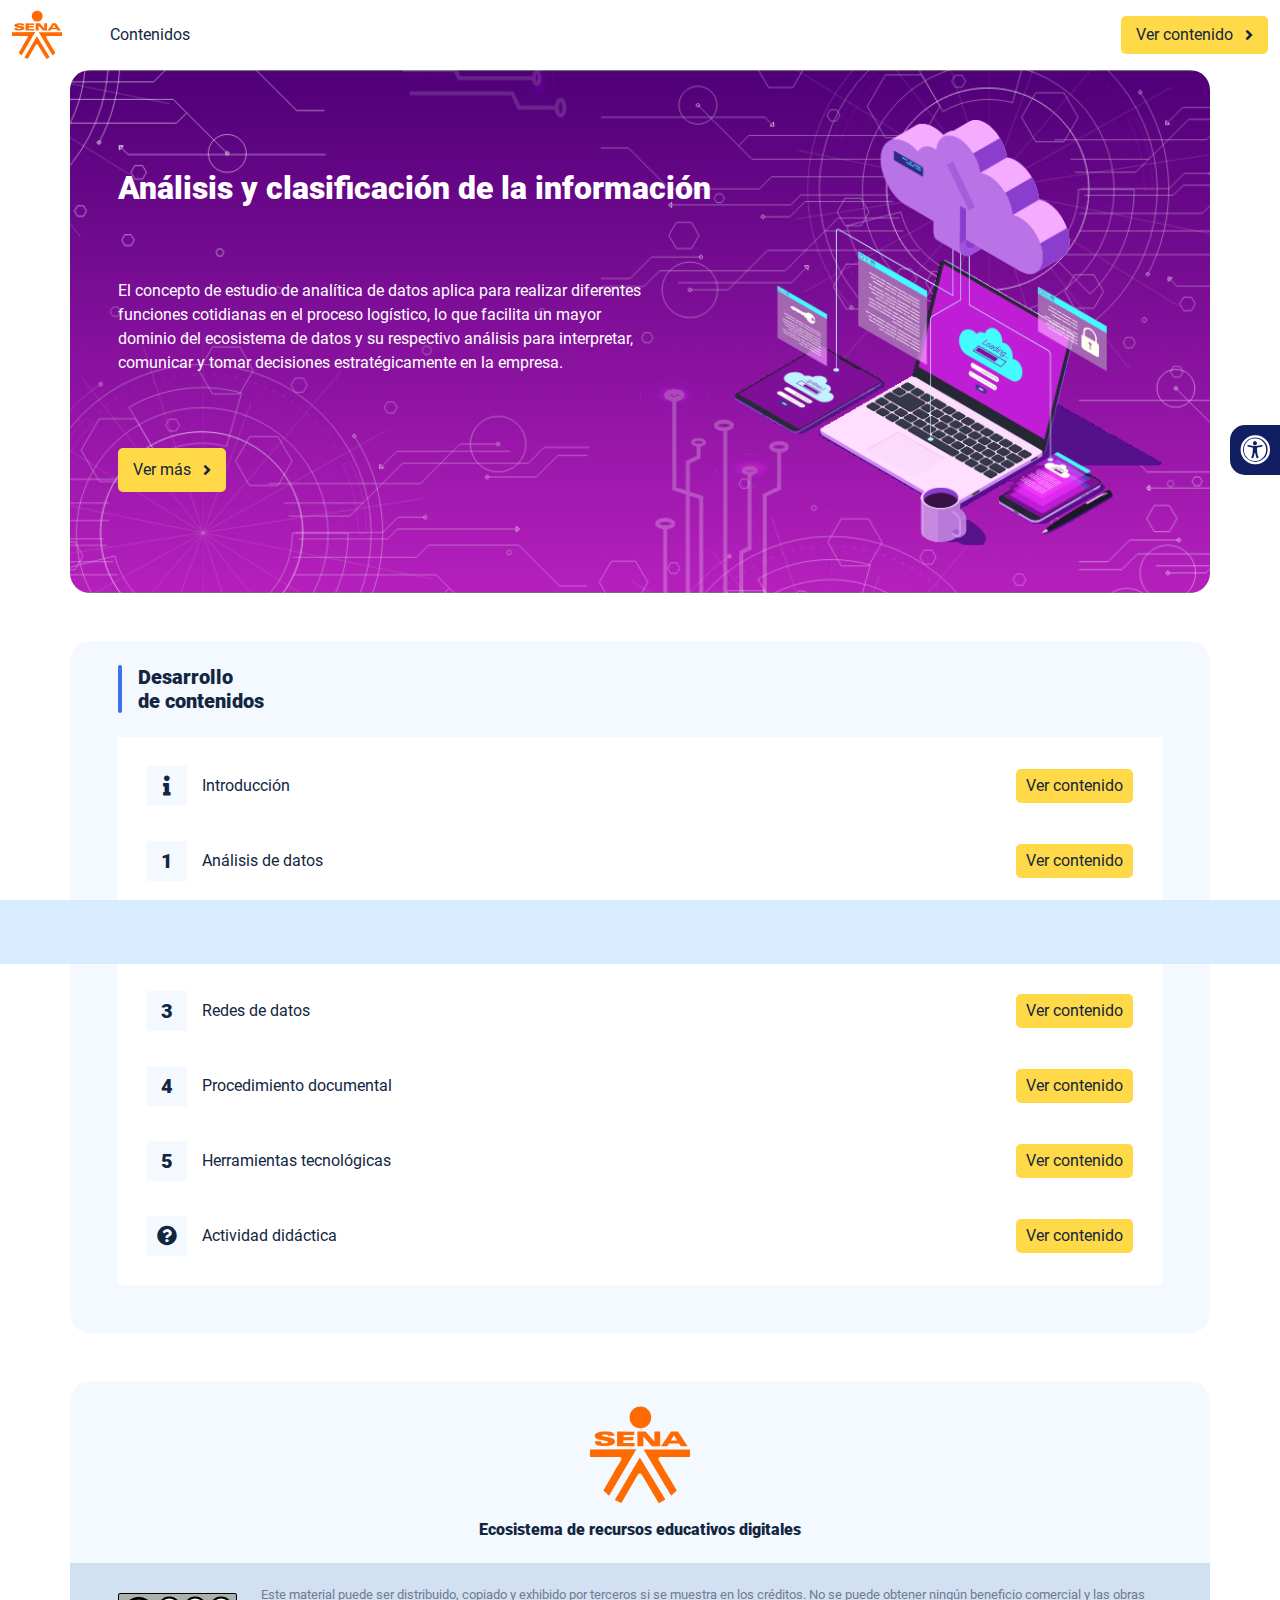
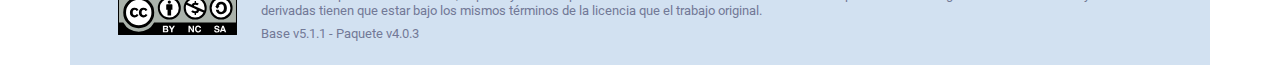
<file: index.html>
<!DOCTYPE html><html lang=""><head><meta charset="utf-8"><meta http-equiv="X-UA-Compatible" content="IE=edge"><meta name="viewport" content="width=device-width,initial-scale=1"><link rel="icon" href="favicon.ico"><title>Análisis y clasificación de la información</title><link href="css/chunk-0c047e41.e71cb334.css" rel="prefetch"><link href="css/chunk-25b302c8.e71cb334.css" rel="prefetch"><link href="css/chunk-26fc7596.e71cb334.css" rel="prefetch"><link href="css/chunk-2d2747e2.e71cb334.css" rel="prefetch"><link href="css/chunk-32334cb6.e71cb334.css" rel="prefetch"><link href="css/chunk-3c57cd7b.e71cb334.css" rel="prefetch"><link href="css/chunk-4f2d402a.e71cb334.css" rel="prefetch"><link href="css/chunk-4fde0a08.5d24a906.css" rel="prefetch"><link href="css/chunk-515a8379.92006033.css" rel="prefetch"><link href="css/chunk-59974754.6a4bc80f.css" rel="prefetch"><link href="css/chunk-6e1e538a.d2f45819.css" rel="prefetch"><link href="css/chunk-766a929b.239be14b.css" rel="prefetch"><link href="css/chunk-f2df7d2c.e71cb334.css" rel="prefetch"><link href="css/comple.7367f036.css" rel="prefetch"><link href="css/creditos.e86a41cc.css" rel="prefetch"><link href="css/glosario.04573c8b.css" rel="prefetch"><link href="css/intro.c70c8e66.css" rel="prefetch"><link href="css/referencias.6f48f659.css" rel="prefetch"><link href="css/tema1.53c959d6.css" rel="prefetch"><link href="css/tema2.8dbda319.css" rel="prefetch"><link href="css/tema3.57e094f9.css" rel="prefetch"><link href="js/actividad.30ad5218.js" rel="prefetch"><link href="js/chunk-0206bfa0.264bc95a.js" rel="prefetch"><link href="js/chunk-0c047e41.6b8fa5a7.js" rel="prefetch"><link href="js/chunk-13a6037e.cc6412e6.js" rel="prefetch"><link href="js/chunk-25b302c8.2c30de8a.js" rel="prefetch"><link href="js/chunk-26fc7596.1a956859.js" rel="prefetch"><link href="js/chunk-2c06842c.e4982829.js" rel="prefetch"><link href="js/chunk-2d0e96ec.a36bed43.js" rel="prefetch"><link href="js/chunk-2d208d90.58b93b7e.js" rel="prefetch"><link href="js/chunk-2d21d0e2.13642e6c.js" rel="prefetch"><link href="js/chunk-2d22c123.18822770.js" rel="prefetch"><link href="js/chunk-2d2747e2.ff0b446e.js" rel="prefetch"><link href="js/chunk-2e80bb9a.c9e48e5d.js" rel="prefetch"><link href="js/chunk-319206de.17766d91.js" rel="prefetch"><link href="js/chunk-32334cb6.1564f2bd.js" rel="prefetch"><link href="js/chunk-3c57cd7b.1a10123a.js" rel="prefetch"><link href="js/chunk-4cdd78c0.b07ba6fd.js" rel="prefetch"><link href="js/chunk-4f2d402a.10fb7c39.js" rel="prefetch"><link href="js/chunk-4fde0a08.cdd1653c.js" rel="prefetch"><link href="js/chunk-515a8379.fbbd4068.js" rel="prefetch"><link href="js/chunk-53ccb27e.67a53ce9.js" rel="prefetch"><link href="js/chunk-59974754.bb579303.js" rel="prefetch"><link href="js/chunk-6e1e538a.2f88bf9f.js" rel="prefetch"><link href="js/chunk-766a929b.45b33245.js" rel="prefetch"><link href="js/chunk-c796899c.2646f76f.js" rel="prefetch"><link href="js/chunk-e8a7823a.2c635a0f.js" rel="prefetch"><link href="js/chunk-f2df7d2c.88292b5e.js" rel="prefetch"><link href="js/chunk-fde47172.8842fc0b.js" rel="prefetch"><link href="js/comple.51a0faa1.js" rel="prefetch"><link href="js/creditos.505123da.js" rel="prefetch"><link href="js/glosario.a9acf7c7.js" rel="prefetch"><link href="js/intro.e8179425.js" rel="prefetch"><link href="js/referencias.0fbe7f83.js" rel="prefetch"><link href="js/sintesis.0e82eeb8.js" rel="prefetch"><link href="js/tema1.d57b5891.js" rel="prefetch"><link href="js/tema2.c55c388f.js" rel="prefetch"><link href="js/tema3.073eabf5.js" rel="prefetch"><link href="css/app.b1af247b.css" rel="preload" as="style"><link href="css/chunk-vendors.75ef3fe5.css" rel="preload" as="style"><link href="js/app.84a7eb14.js" rel="preload" as="script"><link href="js/chunk-vendors.cde4f106.js" rel="preload" as="script"><link href="css/chunk-vendors.75ef3fe5.css" rel="stylesheet"><link href="css/app.b1af247b.css" rel="stylesheet"></head><body><noscript><strong>We're sorry but Análisis y clasificación de la información doesn't work properly without JavaScript enabled. Please enable it to continue.</strong></noscript><div id="app"></div><script src="js/chunk-vendors.cde4f106.js"></script><script src="js/app.84a7eb14.js"></script></body></html>
</file>
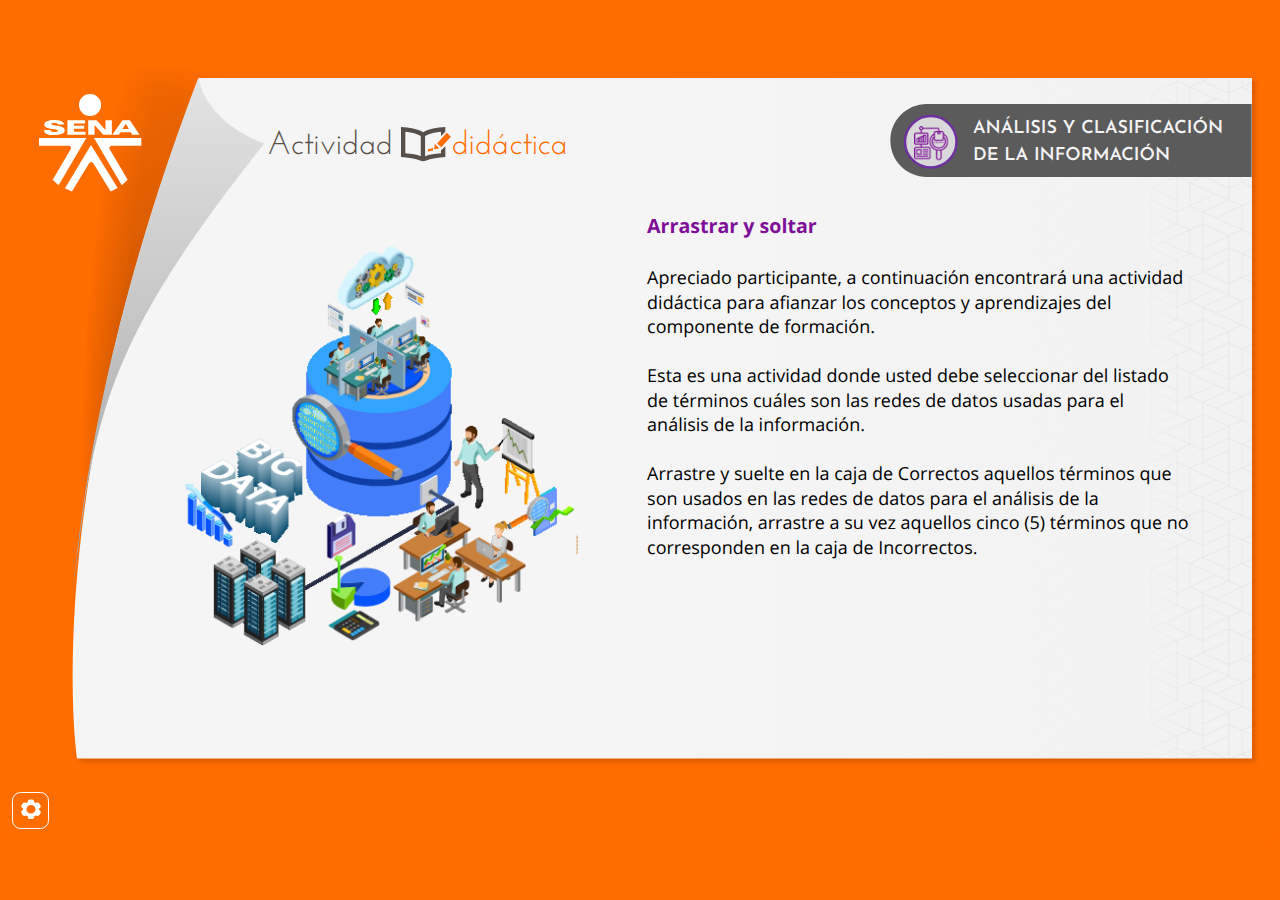
<file: actividades/index.html>
<!doctype html>
<html lang="es">
<head>
  <meta charset="utf-8">
  <!-- Creado con Storyline 360 - http://www.articulate.com  -->
  <!-- version: 3.57.26407.0 -->
  <title>SENA - Actividad did&#225;ctica 04</title>
  <meta http-equiv="x-ua-compatible" content="IE=edge"/>
  <meta name="viewport" content="width=device-width,initial-scale=1,user-scalable=no,shrink-to-fit=no,minimal-ui"/>
  <meta name="apple-mobile-web-app-capable" content="yes"/>
  <style>
    html, body { height: 100%; padding: 0; margin: 0 }
    #app { height: 100%; width: 100%; }
  </style>
  
  <script>window.THREE = { };</script>
</head>
<body style="background: #FF6C00" class="cs-HTML theme-classic">
  <!-- 360 -->
  <script>!function(e){var i=/iPhone/i,o=/iPod/i,n=/iPad/i,t=/(?=.*\bAndroid\b)(?=.*\bMobile\b)/i,d=/Android/i,s=/(?=.*\bAndroid\b)(?=.*\bSD4930UR\b)/i,b=/(?=.*\bAndroid\b)(?=.*\b(?:KFOT|KFTT|KFJWI|KFJWA|KFSOWI|KFTHWI|KFTHWA|KFAPWI|KFAPWA|KFARWI|KFASWI|KFSAWI|KFSAWA)\b)/i,r=/IEMobile/i,h=/(?=.*\bWindows\b)(?=.*\bARM\b)/i,a=/BlackBerry/i,l=/BB10/i,p=/Opera Mini/i,f=/(CriOS|Chrome)(?=.*\bMobile\b)/i,u=/(?=.*\bFirefox\b)(?=.*\bMobile\b)/i,c=new RegExp("(?:Nexus 7|BNTV250|Kindle Fire|Silk|GT-P1000)","i"),w=function(e,i){return e.test(i)},A=function(e){var A=e||navigator.userAgent,v=A.split("[FBAN");if(void 0!==v[1]&&(A=v[0]),this.apple={phone:w(i,A),ipod:w(o,A),tablet:!w(i,A)&&w(n,A),device:w(i,A)||w(o,A)||w(n,A)},this.amazon={phone:w(s,A),tablet:!w(s,A)&&w(b,A),device:w(s,A)||w(b,A)},this.android={phone:w(s,A)||w(t,A),tablet:!w(s,A)&&!w(t,A)&&(w(b,A)||w(d,A)),device:w(s,A)||w(b,A)||w(t,A)||w(d,A)},this.windows={phone:w(r,A),tablet:w(h,A),device:w(r,A)||w(h,A)},this.other={blackberry:w(a,A),blackberry10:w(l,A),opera:w(p,A),firefox:w(u,A),chrome:w(f,A),device:w(a,A)||w(l,A)||w(p,A)||w(u,A)||w(f,A)},this.seven_inch=w(c,A),this.any=this.apple.device||this.android.device||this.windows.device||this.other.device||this.seven_inch,this.phone=this.apple.phone||this.android.phone||this.windows.phone,this.tablet=this.apple.tablet||this.android.tablet||this.windows.tablet,"undefined"==typeof window)return this},v=function(){var e=new A;return e.Class=A,e};"undefined"!=typeof module&&module.exports&&"undefined"==typeof window?module.exports=A:"undefined"!=typeof module&&module.exports&&"undefined"!=typeof window?module.exports=v():"function"==typeof define&&define.amd?define("isMobile",[],e.isMobile=v()):e.isMobile=v()}(this);
    window.isMobile.apple.tablet = window.isMobile.apple.tablet ||
      (navigator.platform === 'MacIntel' && navigator.maxTouchPoints > 1);
    window.isMobile.apple.device = window.isMobile.apple.device || window.isMobile.apple.tablet;
    window.isMobile.tablet = window.isMobile.tablet || window.isMobile.apple.tablet;
    window.isMobile.any = window.isMobile.any || window.isMobile.apple.tablet;
  </script>

  <div id="focus-sink" tabindex="-1"></div>

  <div id="preso"></div>
  <script>
    window.DS = {};
    window.globals = {
      DATA_PATH_BASE: '',
      HAS_FRAME: true,
      HAS_SLIDE: true,

      lmsPresent: false,
      tinCanPresent: false,
      cmi5Present: false,
      aoSupport: false,
      scale: 'show all',
      captureRc: false,
      browserSize: 'optimal',
      bgColor: '#FF6C00',
      features: 'InsertSvgPicture,MultipleQuizTracking',
      themeName: 'classic',
      preloaderColor: '#FFFFFF',
      suppressAnalytics: false,
      productChannel: 'stable',
      publishSource: 'storyline',
      aid: 'aid|5304b41d-7af7-4125-b8d1-83eb222823e2',
      cid: 'b7c45b7f-8d3e-4475-8996-6b19bba6f2a3',
      playerVersion: '3.57.26407.0',
      maxIosVideoElements: 10,

      
      parseParams: function(qs) {
        if (window.globals.parsedParams != null) {
          return window.globals.parsedParams;
        }
        qs = (qs || window.location.search.substr(1)).split('+').join(' ');
        var params = {},
            tokens,
            re = /[?&]?([^=]+)=([^&]*)/g;

        while (tokens = re.exec(qs)) {
          params[decodeURIComponent(tokens[1]).trim()] =
            decodeURIComponent(tokens[2]).trim();
        }
        window.globals.parsedParams = params;
        return params;
      }

    };

    (function() {

      var classTypes = [ 'desktop', 'mobile', 'phone', 'tablet' ];

      var addDeviceClasses = function(prefix, testObj) {
        var curr, i;
        for (i = 0; i < classTypes.length; i++) {
          curr = classTypes[i];
          if (testObj[curr]) {
            document.body.classList.add(prefix + curr);
          }
        }
      };

      var params = window.globals.parseParams(),
          isDevicePreview = params.devicepreview === '1',
          isPhoneOverride = params.deviceType === 'phone' || (isDevicePreview && params.phone == '1'),
          isTabletOverride = (params.deviceType === 'tablet' || isDevicePreview) && !isPhoneOverride,
          isMobileOverride = isPhoneOverride || isTabletOverride;

      var deviceView = {
        desktop: !window.isMobile.any && !isMobileOverride,
        mobile: window.isMobile.any || isMobileOverride,
        phone: isPhoneOverride || (window.isMobile.phone && !isTabletOverride),
        tablet: isTabletOverride || window.isMobile.tablet
      };

      window.globals.deviceView = deviceView;
      window.isMobile.desktop = !window.isMobile.any;
      window.isMobile.mobile = window.isMobile.any;

      addDeviceClasses('view-', deviceView);

    })();
  </script>
  
  <script src='story_content/user.js' type=text/javascript></script>
  <div class="slide-loader"></div>

  <script>
    if (window.globals.deviceView.isMobile) { var doc = document, loader = doc.body.querySelector('.slide-loader'); [ 1, 2, 3 ].forEach(function(n) { var d = doc.createElement('div'); d.style.backgroundColor = window.globals.preloaderColor; d.classList.add('mobile-loader-dot'); d.classList.add('dot' + n); loader.appendChild(d); }); }
  </script>

  <div class="mobile-load-title-overlay" style="display: none">
    <div class="mobile-load-title">SENA - Actividad did&#225;ctica 04</div>
  </div>

  <div class="mobile-chrome-warning"></div>

  <script>
    
    if (window.autoSpider && window.vInterfaceObject) {
      document.querySelector('.mobile-load-title-overlay').style.display = 'none';
    }
  </script>

  

  <link rel="stylesheet" href="html5/data/css/output.min.css" data-noprefix/>
</body>
<script src="html5/lib/scripts/bootstrapper.min.js"></script>
</html>
</file>
<file: css/chunk-0c047e41.e71cb334.css>
.horizontal-scroll__wrapper[data-v-22adfd6b]{overflow:hidden}.horizontal-scroll[data-v-22adfd6b]{display:flex;transition:transform .5s ease-in-out;align-items:center;flex-wrap:nowrap}.horizontal-scroll[data-v-22adfd6b]:not(.row){width:100%}.horizontal-scroll--item-fw[data-v-22adfd6b]>div{flex-grow:0;flex-shrink:0;width:100%;margin:0!important}
</file>
<file: css/chunk-25b302c8.e71cb334.css>
.horizontal-scroll__wrapper[data-v-22adfd6b]{overflow:hidden}.horizontal-scroll[data-v-22adfd6b]{display:flex;transition:transform .5s ease-in-out;align-items:center;flex-wrap:nowrap}.horizontal-scroll[data-v-22adfd6b]:not(.row){width:100%}.horizontal-scroll--item-fw[data-v-22adfd6b]>div{flex-grow:0;flex-shrink:0;width:100%;margin:0!important}
</file>
<file: css/chunk-26fc7596.e71cb334.css>
.horizontal-scroll__wrapper[data-v-22adfd6b]{overflow:hidden}.horizontal-scroll[data-v-22adfd6b]{display:flex;transition:transform .5s ease-in-out;align-items:center;flex-wrap:nowrap}.horizontal-scroll[data-v-22adfd6b]:not(.row){width:100%}.horizontal-scroll--item-fw[data-v-22adfd6b]>div{flex-grow:0;flex-shrink:0;width:100%;margin:0!important}
</file>
<file: css/chunk-2d2747e2.e71cb334.css>
.horizontal-scroll__wrapper[data-v-22adfd6b]{overflow:hidden}.horizontal-scroll[data-v-22adfd6b]{display:flex;transition:transform .5s ease-in-out;align-items:center;flex-wrap:nowrap}.horizontal-scroll[data-v-22adfd6b]:not(.row){width:100%}.horizontal-scroll--item-fw[data-v-22adfd6b]>div{flex-grow:0;flex-shrink:0;width:100%;margin:0!important}
</file>
<file: css/chunk-32334cb6.e71cb334.css>
.horizontal-scroll__wrapper[data-v-22adfd6b]{overflow:hidden}.horizontal-scroll[data-v-22adfd6b]{display:flex;transition:transform .5s ease-in-out;align-items:center;flex-wrap:nowrap}.horizontal-scroll[data-v-22adfd6b]:not(.row){width:100%}.horizontal-scroll--item-fw[data-v-22adfd6b]>div{flex-grow:0;flex-shrink:0;width:100%;margin:0!important}
</file>
<file: css/chunk-3c57cd7b.e71cb334.css>
.horizontal-scroll__wrapper[data-v-22adfd6b]{overflow:hidden}.horizontal-scroll[data-v-22adfd6b]{display:flex;transition:transform .5s ease-in-out;align-items:center;flex-wrap:nowrap}.horizontal-scroll[data-v-22adfd6b]:not(.row){width:100%}.horizontal-scroll--item-fw[data-v-22adfd6b]>div{flex-grow:0;flex-shrink:0;width:100%;margin:0!important}
</file>
<file: css/chunk-4f2d402a.e71cb334.css>
.horizontal-scroll__wrapper[data-v-22adfd6b]{overflow:hidden}.horizontal-scroll[data-v-22adfd6b]{display:flex;transition:transform .5s ease-in-out;align-items:center;flex-wrap:nowrap}.horizontal-scroll[data-v-22adfd6b]:not(.row){width:100%}.horizontal-scroll--item-fw[data-v-22adfd6b]>div{flex-grow:0;flex-shrink:0;width:100%;margin:0!important}
</file>
<file: css/chunk-4fde0a08.5d24a906.css>
.header[data-v-a108b06a]{position:sticky;top:0;padding-top:10px;padding-bottom:10px;background-color:#fff;z-index:10010;line-height:1.1em}.header__logo[data-v-a108b06a]{width:50px}@media (max-width:576px){.header__componente-formativo[data-v-a108b06a]{font-size:.8em}}.header__menu[data-v-a108b06a]{cursor:pointer}.header__menu span[data-v-a108b06a]{font-size:.7em;display:block;line-height:1em;text-align:center;color:#111e61}.header__menu__btn[data-v-a108b06a]{width:30px;height:30px;position:relative;margin-bottom:4px}.header__menu__btn .line-1[data-v-a108b06a],.header__menu__btn .line-2[data-v-a108b06a],.header__menu__btn .line-3[data-v-a108b06a]{height:4px;width:30px;background-color:#111e61;transform-origin:center center;position:absolute;left:0;border-radius:2px}.header__menu__btn .line-1[data-v-a108b06a]{top:4px;-webkit-animation:line-1-inactive-data-v-a108b06a .5s ease-in-out forwards;animation:line-1-inactive-data-v-a108b06a .5s ease-in-out forwards}.header__menu__btn .line-2[data-v-a108b06a]{top:13px;-webkit-animation:line-2-inactive-data-v-a108b06a .5s ease-in-out forwards;animation:line-2-inactive-data-v-a108b06a .5s ease-in-out forwards}.header__menu__btn .line-3[data-v-a108b06a]{top:22px;-webkit-animation:line-3-inactive-data-v-a108b06a .5s ease-in-out forwards;animation:line-3-inactive-data-v-a108b06a .5s ease-in-out forwards}.header__menu__btn[data-v-a108b06a]:hover{cursor:pointer}.header__menu__btn--open .line-1[data-v-a108b06a]{-webkit-animation:line-1-active-data-v-a108b06a .5s ease-in-out forwards;animation:line-1-active-data-v-a108b06a .5s ease-in-out forwards}.header__menu__btn--open .line-2[data-v-a108b06a]{-webkit-animation:line-2-active-data-v-a108b06a .5s ease-in-out forwards;animation:line-2-active-data-v-a108b06a .5s ease-in-out forwards}.header__menu__btn--open .line-3[data-v-a108b06a]{-webkit-animation:line-3-active-data-v-a108b06a .5s ease-in-out forwards;animation:line-3-active-data-v-a108b06a .5s ease-in-out forwards}@-webkit-keyframes line-1-active-data-v-a108b06a{0%{transform:translate(0) rotate(0)}50%{transform:translateY(9px) rotate(0)}to{transform:translateY(9px) rotate(45deg)}}@keyframes line-1-active-data-v-a108b06a{0%{transform:translate(0) rotate(0)}50%{transform:translateY(9px) rotate(0)}to{transform:translateY(9px) rotate(45deg)}}@-webkit-keyframes line-2-active-data-v-a108b06a{0%{transform:scale(1)}to{transform:scale(0)}}@keyframes line-2-active-data-v-a108b06a{0%{transform:scale(1)}to{transform:scale(0)}}@-webkit-keyframes line-3-active-data-v-a108b06a{0%{transform:translate(0) rotate(0)}50%{transform:translateY(-9px) rotate(0)}to{transform:translateY(-9px) rotate(-45deg)}}@keyframes line-3-active-data-v-a108b06a{0%{transform:translate(0) rotate(0)}50%{transform:translateY(-9px) rotate(0)}to{transform:translateY(-9px) rotate(-45deg)}}@-webkit-keyframes line-1-inactive-data-v-a108b06a{0%{transform:translateY(9px) rotate(45deg)}50%{transform:translateY(9px) rotate(0)}to{transform:translate(0) rotate(0)}}@keyframes line-1-inactive-data-v-a108b06a{0%{transform:translateY(9px) rotate(45deg)}50%{transform:translateY(9px) rotate(0)}to{transform:translate(0) rotate(0)}}@-webkit-keyframes line-2-inactive-data-v-a108b06a{0%{transform:scale(0)}to{transform:scale(1)}}@keyframes line-2-inactive-data-v-a108b06a{0%{transform:scale(0)}to{transform:scale(1)}}@-webkit-keyframes line-3-inactive-data-v-a108b06a{0%{transform:translateY(-9px) rotate(-45deg)}50%{transform:translateY(-9px) rotate(0)}to{transform:translate(0) rotate(0)}}@keyframes line-3-inactive-data-v-a108b06a{0%{transform:translateY(-9px) rotate(-45deg)}50%{transform:translateY(-9px) rotate(0)}to{transform:translate(0) rotate(0)}}
</file>
<file: css/chunk-515a8379.92006033.css>
.banner-interno{position:relative}.banner-interno__fondo{position:absolute;top:0;bottom:-50px;left:0;right:0;background-color:#7f0f98;background-size:cover;background-position:50%}.banner-interno__titulo{display:flex;align-items:center}.banner-interno__titulo__icono{display:block;width:32px;height:32px;border-radius:50%;background-color:#fff;position:relative}.banner-interno__titulo__icono i{color:#7f0f98;position:absolute;left:50%;top:50%;transform:translate(-50%,-50%)}.banner-interno__titulo h1,.banner-interno__titulo h2,.banner-interno__titulo h3,.banner-interno__titulo h4,.banner-interno__titulo h5,.banner-interno__titulo h6{color:#fff;line-height:1.1em}
</file>
<file: css/chunk-59974754.6a4bc80f.css>
.aside-menu{position:sticky;top:70px;flex:0 0 0;width:0;min-height:calc(100vh - 70px);max-height:calc(100vh - 70px);background-color:#f3f9ff;transition:flex .5s ease-in-out,width .5s ease-in-out;overflow-x:hidden;z-index:100001}.aside-menu a{color:#111e61}.aside-menu--open{flex:0 0 300px;width:300px}.aside-menu__content{width:300px;display:flex;flex-direction:column;justify-content:space-between;min-height:calc(100vh - 70px);max-height:calc(100vh - 70px);border-right:1px solid #d8ecff}@media (max-height:800px){.aside-menu__content{min-height:800px;max-height:800px;overflow-y:auto}}.aside-menu__header{padding:10px;text-align:center;background-color:#d8ecff}.aside-menu__header h4{margin:0}.aside-menu__menu{overflow-y:auto;flex-grow:1;list-style:none;padding-left:0;margin-bottom:0}.aside-menu__menu__item--active .aside-menu__menu__item__lnk,.aside-menu__menu__item--active .aside-menu__sec-menu__item__lnk{background-color:#d8ecff;font-weight:700}.aside-menu__menu__item--sub-menu:hover,.aside-menu__menu__item:hover,.aside-menu__sec-menu__item:hover{background-color:#d8ecff}.aside-menu__menu__item--sub-menu{padding-left:10px}.aside-menu__menu__item--sub-menu--active .aside-menu__menu__item__lnk,.aside-menu__menu__item--sub-menu--active .aside-menu__sec-menu__item__lnk{background-color:#d8ecff;font-weight:700;position:relative}.aside-menu__menu__item--sub-menu--active .aside-menu__menu__item__lnk:before,.aside-menu__menu__item--sub-menu--active .aside-menu__sec-menu__item__lnk:before{content:"";display:block;position:absolute;left:0;bottom:0;top:0;width:4px;border-radius:2px;background-color:#3d72e8}.aside-menu__menu__item__lnk,.aside-menu__sec-menu__item__lnk{display:flex;align-items:center;padding:10px 15px;line-height:1.1em}.aside-menu__menu__item__lnk i,.aside-menu__menu__item__lnk span,.aside-menu__sec-menu__item__lnk i,.aside-menu__sec-menu__item__lnk span{margin-right:10px}.aside-menu__menu__item__lnk i:last-child,.aside-menu__menu__item__lnk span:last-child,.aside-menu__sec-menu__item__lnk i:last-child,.aside-menu__sec-menu__item__lnk span:last-child{margin-right:0}.aside-menu__sec-menu{background-color:#d8ecff;padding:10px 0;flex-shrink:0;margin-bottom:0}.aside-menu__sec-menu__item{padding:10px 15px}.aside-menu__sec-menu__item__lnk{padding:0;border-radius:1em}.aside-menu__sec-menu__item__lnk i{display:block;width:2em;height:2em;padding:.5em 0;text-align:center;background-color:#fff;border-radius:50%}.aside-menu__sec-menu__item__lnk:hover{background-color:#fff}@media (max-width:992px){.aside-menu{position:fixed;top:70px}}@media (max-width:576px){.aside-menu__sec-menu{padding-bottom:110px}}
</file>
<file: css/chunk-6e1e538a.d2f45819.css>
.accesibilidad[data-v-4f6b7c58]{position:fixed;right:0;top:50vh;height:50px;background-color:#111e61;border-top-left-radius:15px;border-bottom-left-radius:15px;transform:translateY(-50%) translateX(100%) translateX(-50px);overflow:hidden;transition:transform .3s ease-in-out,height .3s ease-in-out}.accesibilidad[data-v-4f6b7c58]:hover{transform:translateY(-50%) translateX(0);height:12.75rem}.accesibilidad [data-v-4f6b7c58]{color:#fff}.accesibilidad__menu__content .accesibilidad__menu__item[data-v-4f6b7c58]{cursor:pointer}.accesibilidad__menu__content .accesibilidad__menu__item[data-v-4f6b7c58]:hover{background-color:#273685}.accesibilidad__menu__content .accesibilidad__menu__item[data-v-4f6b7c58]:last-child{border:none}.accesibilidad__menu__item[data-v-4f6b7c58]{display:flex;align-items:center;padding:10px;border-bottom:1px solid #273685;line-height:1em;-webkit-user-select:none;-moz-user-select:none;-ms-user-select:none;user-select:none}.accesibilidad__menu i[data-v-4f6b7c58]{font-size:30px;font-style:normal;margin-right:10px;line-height:1em}.accesibilidad__menu img[data-v-4f6b7c58]{width:30px;margin-right:10px}
</file>
<file: css/chunk-766a929b.239be14b.css>
.barra-avance{display:flex;align-items:center;justify-content:space-between;position:fixed;bottom:0;left:0;width:100%;padding:10px;background-color:#d8ecff;transition:transform .5s ease-in-out;z-index:100000}.barra-avance__barra{margin:0 20px;flex:1;position:relative;max-width:800px}.barra-avance__barra--amarilla,.barra-avance__barra--blanca{height:4px}.barra-avance__barra--amarilla:after,.barra-avance__barra--amarilla:before,.barra-avance__barra--blanca:after,.barra-avance__barra--blanca:before{content:"";display:block;width:10px;height:10px;border-radius:50%;position:absolute;top:50%}.barra-avance__barra--amarilla:before,.barra-avance__barra--blanca:before{left:0;transform:translate(-50%,-50%)}.barra-avance__barra--amarilla:after,.barra-avance__barra--blanca:after{right:0;transform:translate(50%,-50%)}.barra-avance__barra--blanca,.barra-avance__barra--blanca:after,.barra-avance__barra--blanca:before{background-color:#fff}.barra-avance__barra--amarilla{position:absolute;width:100%;top:0;background-color:#ffd947}.barra-avance__barra--amarilla:after,.barra-avance__barra--amarilla:before{background-color:#ffd947}.barra-avance__boton--regresar{background-color:#b0c0d2}.barra-avance__boton--regresar span{color:#111e61!important}.barra-avance__boton--disable{opacity:0;pointer-events:none}.barra-avance--open{transform:translateY(0)}.barra-avance--close{transform:translateY(100%)}
</file>
<file: css/chunk-f2df7d2c.e71cb334.css>
.horizontal-scroll__wrapper[data-v-22adfd6b]{overflow:hidden}.horizontal-scroll[data-v-22adfd6b]{display:flex;transition:transform .5s ease-in-out;align-items:center;flex-wrap:nowrap}.horizontal-scroll[data-v-22adfd6b]:not(.row){width:100%}.horizontal-scroll--item-fw[data-v-22adfd6b]>div{flex-grow:0;flex-shrink:0;width:100%;margin:0!important}
</file>
<file: css/comple.7367f036.css>
.banner-interno{position:relative}.banner-interno__fondo{position:absolute;top:0;bottom:-50px;left:0;right:0;background-color:#7f0f98;background-size:cover;background-position:50%}.banner-interno__titulo{display:flex;align-items:center}.banner-interno__titulo__icono{display:block;width:32px;height:32px;border-radius:50%;background-color:#fff;position:relative}.banner-interno__titulo__icono i{color:#7f0f98;position:absolute;left:50%;top:50%;transform:translate(-50%,-50%)}.banner-interno__titulo h1,.banner-interno__titulo h2,.banner-interno__titulo h3,.banner-interno__titulo h4,.banner-interno__titulo h5,.banner-interno__titulo h6{color:#fff;line-height:1.1em}.complementario__enlaces{display:flex;justify-content:center;flex-wrap:wrap}.complementario__enlaces a{margin:0 5px}.complementario__btn{font-size:1.5em;line-height:1em}table{width:calc(100% - 1px);min-width:800px}table thead{background-color:#d8ecff}table thead th{border-color:#d8ecff}table td,table th{padding:25px 20px;text-align:center}table td:first-child,table th:first-child{text-align:left}
</file>
<file: css/creditos.e86a41cc.css>
.banner-interno{position:relative}.banner-interno__fondo{position:absolute;top:0;bottom:-50px;left:0;right:0;background-color:#7f0f98;background-size:cover;background-position:50%}.banner-interno__titulo{display:flex;align-items:center}.banner-interno__titulo__icono{display:block;width:32px;height:32px;border-radius:50%;background-color:#fff;position:relative}.banner-interno__titulo__icono i{color:#7f0f98;position:absolute;left:50%;top:50%;transform:translate(-50%,-50%)}.banner-interno__titulo h1,.banner-interno__titulo h2,.banner-interno__titulo h3,.banner-interno__titulo h4,.banner-interno__titulo h5,.banner-interno__titulo h6{color:#fff;line-height:1.1em}.creditos-vista .tarjeta.credito{background-color:#d2e1f1}.creditos{color:#727997;overflow-x:auto}.creditos__item{min-width:490px}.creditos p{line-height:1.3em;margin-bottom:0;color:#727997}.creditos__titulo{font-weight:700;background-color:#d2e1f1;padding:5px 10px;border-top-radius:5px;border-top-left-radius:5px;border-top-right-radius:5px}.creditos table td,.creditos table th{border-color:#d2e1f1}
</file>
<file: css/glosario.04573c8b.css>
.banner-interno{position:relative}.banner-interno__fondo{position:absolute;top:0;bottom:-50px;left:0;right:0;background-color:#7f0f98;background-size:cover;background-position:50%}.banner-interno__titulo{display:flex;align-items:center}.banner-interno__titulo__icono{display:block;width:32px;height:32px;border-radius:50%;background-color:#fff;position:relative}.banner-interno__titulo__icono i{color:#7f0f98;position:absolute;left:50%;top:50%;transform:translate(-50%,-50%)}.banner-interno__titulo h1,.banner-interno__titulo h2,.banner-interno__titulo h3,.banner-interno__titulo h4,.banner-interno__titulo h5,.banner-interno__titulo h6{color:#fff;line-height:1.1em}.glosario__letra-item{display:flex}.glosario__letra-item__texto{padding-top:5px}.glosario__letra-item__letra__icono{width:32px;height:32px;position:relative;line-height:1em;border-radius:50%;background-color:#d2e1f1}.glosario__letra-item__letra__icono span{position:absolute;left:50%;top:50%;transform:translate(-50%,-50%);font-size:1.1em;font-weight:900}
</file>
<file: css/intro.c70c8e66.css>
.container-text-arrow{display:flex;align-items:center;margin-bottom:3rem}.container-text-arrow img{max-width:55px;max-height:62px;min-height:62px}@media (max-width:768px){.container-text-arrow{align-items:flex-start}.container-text-arrow img{margin-top:3rem;max-width:35px;max-height:62px;min-height:62px}br{display:none}}
</file>
<file: css/referencias.6f48f659.css>
.banner-interno{position:relative}.banner-interno__fondo{position:absolute;top:0;bottom:-50px;left:0;right:0;background-color:#7f0f98;background-size:cover;background-position:50%}.banner-interno__titulo{display:flex;align-items:center}.banner-interno__titulo__icono{display:block;width:32px;height:32px;border-radius:50%;background-color:#fff;position:relative}.banner-interno__titulo__icono i{color:#7f0f98;position:absolute;left:50%;top:50%;transform:translate(-50%,-50%)}.banner-interno__titulo h1,.banner-interno__titulo h2,.banner-interno__titulo h3,.banner-interno__titulo h4,.banner-interno__titulo h5,.banner-interno__titulo h6{color:#fff;line-height:1.1em}.referencias__item:last-child hr{display:none}.referencias__item a{color:#2196f3;text-decoration:underline;overflow-wrap:break-word}
</file>
<file: css/tema1.53c959d6.css>
.container-data-t_1{display:flex;align-items:center}.container-data-t_1 .container-data-parrafo-t_1{position:relative;margin-right:.5rem}.container-data-t_1 .container-data-parrafo-t_1 p{position:relative;z-index:1}.container-data-t_1 .container-data-parrafo-t_1:after{content:"";position:absolute;width:433px;height:75px;background-color:#d7e2fa;bottom:-5px;right:0;z-index:0}.container-data-t_1 .container-data-parrafo-t_1:before{content:"";position:absolute;width:273px;height:75px;background-color:#d7e2fa;top:-23px;left:0;z-index:0}.container-data-t_1 img{max-width:405px;max-height:405px}@media (max-width:768px){.container-data-t_1{flex-wrap:wrap}}.container-decorador{display:flex;margin-left:auto;margin-top:3rem;position:relative;padding-bottom:3rem}.container-decorador .container-decorador-text{width:100%;text-align:center}.container-decorador .container-decorador-text p{background-color:#d7e2fa;font-weight:700;padding:1rem 4rem;text-align:left}@media (max-width:768px){.container-decorador .container-decorador-text p{padding:2rem}}.container-decorador img{max-width:190px;padding-left:1rem}.container-decorador:before{content:"";position:absolute;bottom:1rem;left:4rem;height:0;width:0;border-top:37px solid #d7e2fa;border-left:62.5px solid transparent;border-right:62.5px solid transparent}.tarjeta-flip__contenedor{min-height:364px}.tarjeta-flip__contenedor .tarjeta-flip__img{background-size:224px;background-repeat:no-repeat;cursor:pointer}.tarjeta-flip__contenedor .tarjeta-flip__contenido{display:flex;align-items:flex-start;justify-content:center;padding:2rem}.container-bg{display:flex;margin-bottom:3rem}.container-bg .container-bg-text-img{position:relative;padding-left:1rem}.container-bg .container-bg-text-img p{position:relative}.container-bg .container-bg-text-img:after{content:"";position:absolute;width:250px;height:3px;right:0;background:linear-gradient(90deg,#979d9e 66%,#979d9e 0,#7f0f98 0)}@media (max-width:768px){.container-bg{flex-wrap:wrap}}.container_t_1_ad-1{position:relative}.container_t_1_ad-1:after{left:-3rem;top:0;height:30px}.container_t_1_ad-1:after,.container_t_1_ad-1:before{position:absolute;content:"";width:50%;background-color:#dbbbe2}.container_t_1_ad-1:before{right:-3rem;bottom:0;height:64px}.container_t_1_ad-1 p{position:relative;z-index:1;margin-bottom:0}.bg-2 p:before{content:"";position:absolute;top:0;left:0;width:25px;height:8px;background-color:#d993e9!important}.container_t_1_ad{display:flex;align-items:center;position:relative;margin-bottom:2rem}.container_t_1_ad p{position:relative;background-color:#7f0f98;color:#fff;margin-bottom:0;padding:.5rem 1rem;width:100%}.container_t_1_ad p:before{content:"";position:absolute;top:0;left:0;width:25px;height:8px;background-color:#a0bdff}.container_card_t_1{max-width:390px;border:1px solid #707070;display:flex;flex-wrap:wrap}.container_card_t_1 img{width:auto;height:205px;margin-right:auto;margin-left:auto;padding:.3rem}.container_card_t_1 p{text-align:center;max-width:236px;color:#fff;margin-bottom:0;padding:1rem}.tabla-custom thead{background-color:#7f0f98;text-align:center;color:#fff}.tabla-custom tbody{border-bottom:1px solid #afafaf}.tabla-custom tbody tr td.have-border{border-right:1px solid #afafaf}.container-text-arrow{display:flex;align-items:center;margin-bottom:3rem}.container-text-arrow img{max-width:36px;max-height:41px;min-height:41px}@media (max-width:768px){.container-text-arrow{align-items:flex-start}.container-text-arrow img{margin-top:3rem;max-width:35px;max-height:62px;min-height:62px}br{display:none}}
</file>
<file: css/tema2.8dbda319.css>
.container-card-niveles{position:relative;display:flex;margin-bottom:.5rem;box-shadow:-10px 50px 20px -30px rgba(0,0,0,.1)}.container-card-niveles:after{content:"";position:absolute;left:-12px;top:50%;transform:translateY(-50%);border-left:24px solid;border-top:17px solid transparent;border-bottom:17px solid transparent}.container-card-niveles:before{content:"";position:absolute;left:0;top:50%;height:30px;width:30px;box-shadow:inset 2px 2px 2px 0 rgba(112,111,111,.3);transform:translateY(-50%) rotate(135deg)}.container-card-niveles .card-nivel-1{min-height:226px;display:flex;align-items:center;justify-content:center}.container-card-niveles .card-nivel-1 p{font-size:30px;font-weight:700;margin-bottom:0;color:inherit}.container-card-niveles .card-nivel-2{background-color:#f5f7e8;display:flex;flex-wrap:wrap;align-items:center;justify-content:center;padding-right:2rem;padding-left:2rem;text-align:center}.cajon-b.color-primario:before{height:100%}@media (max-width:768px){.container-card-niveles:after{left:-12px}}.texto_t_2{background-color:#fff;margin-top:3rem;margin-left:-3rem;margin-bottom:0;padding-right:4rem;padding-top:1rem}@media (max-width:768px){.texto_t_2{margin-left:0;padding:1rem}}.container-text-arrow{display:flex;align-items:center;margin-bottom:3rem}.container-text-arrow img{max-width:36px;max-height:41px;min-height:41px}@media (max-width:768px){.container-text-arrow{align-items:flex-start}.container-text-arrow img{margin-top:3rem;max-width:35px;max-height:62px;min-height:62px}br{display:none}}.cajon-b-left:before,.cajon-b-right:before{height:50%!important;background-color:#d7e2fa!important}.cajon-b-right:before{left:60%;right:0;top:50%}
</file>
<file: css/tema3.57e094f9.css>
.container-imagen-texto_t_3-1{display:flex;flex-wrap:wrap;align-items:center;position:relative}.cajon-b-left_t_3:before{background-color:#b973e6!important}.tabsA_t_3 .tabs-a__tab{background-color:#e8e8e8}.container-card-img-left-r{background-color:#e8e8e8;border-radius:24px;display:flex;justify-content:space-between;min-height:289px}.container-card-img-left-r .text-card-img{background-color:#a3bcf4;min-width:162px;border-top-left-radius:24px;border-bottom-left-radius:24px;position:relative;display:flex;justify-content:center;align-items:center}.container-card-img-left-r .text-card-img span{font-size:2rem;font-weight:700;position:relative;z-index:1}.container-card-img-left-r .text-card-img:before{content:"";position:absolute;z-index:0;top:50%;right:-50px;height:60px;width:60px;background-color:#a3bcf4;transform:rotate(45deg) translateX(-50%)}.container-card-img-left-r .content-card-img{max-width:calc(100% - 457px);padding-left:calc(40px + 1rem);padding-right:1.5rem;display:flex;flex-wrap:wrap;align-items:center}.container-card-img-left-r .img-card-img{max-width:295px}.container-card-img-left-r .img-card-img img{border-top-right-radius:24px;border-bottom-right-radius:24px}.container-card-img-right-l{background-color:#e8e8e8;border-radius:24px;display:flex;justify-content:space-between;min-height:289px}.container-card-img-right-l .text-card-img{background-color:#a3bcf4;min-width:162px;border-top-right-radius:24px;border-bottom-right-radius:24px;position:relative;display:flex;justify-content:center;align-items:center}.container-card-img-right-l .text-card-img span{font-size:2rem;font-weight:700}.container-card-img-right-l .text-card-img:before{content:"";position:absolute;top:50%;left:-8px;height:60px;width:60px;background-color:#a3bcf4;transform:rotate(45deg) translateX(-50%)}.container-card-img-right-l .content-card-img{max-width:calc(100% - 457px);padding-right:calc(40px + 1rem);padding-left:1.5rem;display:flex;flex-wrap:wrap;align-items:center}.container-card-img-right-l .img-card-img{max-width:295px}.container-card-img-right-l .img-card-img img{border-top-left-radius:24px;border-bottom-left-radius:24px}@media (max-width:768px){.container-card-img-left-r{flex-wrap:wrap}.container-card-img-left-r .text-card-img{max-width:100%;width:100%;min-height:162px;border-top-right-radius:24px;border-bottom-left-radius:0}.container-card-img-left-r .text-card-img:before{top:auto;right:47%;bottom:-50px;transform:rotate(-45deg) translateX(50%)}.container-card-img-left-r .content-card-img{max-width:100%;padding-left:1rem;padding-right:1rem;padding-top:50px;padding-bottom:1rem}.container-card-img-left-r .img-card-img{max-width:100%;width:100%}.container-card-img-left-r .img-card-img img{width:100%;border-top-left-radius:0;border-top-right-radius:0;border-bottom-left-radius:24px}.container-card-img-right-l{flex-wrap:wrap}.container-card-img-right-l .text-card-img{max-width:100%;width:100%;min-height:162px;border-top-right-radius:0;border-top-left-radius:0;border-bottom-left-radius:24px;border-bottom-right-radius:24px}.container-card-img-right-l .text-card-img:before{z-index:0;top:-30px;left:42%;transform:rotate(-45deg)}.container-card-img-right-l .content-card-img{max-width:100%;padding-left:1rem;padding-right:1rem;padding-top:1rem;padding-bottom:50px}.container-card-img-right-l .img-card-img{max-width:100%;width:100%}.container-card-img-right-l .img-card-img img{width:100%;border-top-left-radius:24px;border-top-right-radius:24px;border-bottom-left-radius:0;border-bottom-right-radius:0}}.container-text-parrafo-3-2{position:relative}.container-text-parrafo-3-2:before{top:0;left:-3rem}.container-text-parrafo-3-2:after,.container-text-parrafo-3-2:before{position:absolute;content:"";width:40%;height:50%;background-color:#dfc2e5}.container-text-parrafo-3-2:after{bottom:0;right:-3rem}.container-text-parrafo-3-2 p{position:relative;z-index:1}.container-bloque-texto_t_4-1{background-color:transparent!important}.container-bloque-texto_t_4-1 .bloque-texto-g__texto{background-color:#dedede!important;width:70%;position:relative}.container-bloque-texto_t_4-1 .bloque-texto-g__texto:before{content:"";position:absolute;top:-14px;right:0;height:14px;width:417px;background-color:#7f0f98}.container-bloque-texto_t_4-1 .bloque-texto-g__texto:after{content:"";position:absolute;bottom:-14px;right:0;height:14px;width:278px;background-color:#7f0f98}.container-bloque-texto_t_4-2{background-color:#b1c6f6!important}.container-bloque-texto_t_4-2 .bloque-texto-g__texto{width:80%;padding-left:107px!important;padding-right:307px!important}.container-text-bloque-b .cajon-b:before{left:45%}.cajon.color-primario:before{background-color:#fff}@media (max-width:1200px){.container-bloque-texto_t_4-1 .bloque-texto-g__img{width:100%!important}.container-bloque-texto_t_4-1 .bloque-texto-g__texto{width:100%!important;padding-left:3rem!important;padding-right:3rem!important}.container-bloque-texto_t_4-2{background-color:#b1c6f6!important;padding-left:3rem!important}.container-bloque-texto_t_4-2 .bloque-texto-g__img{width:100%!important}.container-bloque-texto_t_4-2 .bloque-texto-g__texto{width:100%!important;padding-left:3rem!important;padding-right:3rem!important}}@media (max-width:768px){.container-bloque-texto_t_4-1 .bloque-texto-g__texto{width:100%!important}.container-bloque-texto_t_4-1 .bloque-texto-g__texto:before{display:none;content:"";position:absolute;top:-14px;right:0;height:14px;width:417px;background-color:#7f0f98}.container-bloque-texto_t_4-1 .bloque-texto-g__texto:after{display:none;content:"";position:absolute;bottom:-14px;right:0;height:14px;width:278px;background-color:#7f0f98}.container-bloque-texto_t_4-2{padding-left:1rem!important}}.color-bg-text:before{height:auto!important}.img-text-imagen-1{min-height:312px;margin-bottom:70px}.img-text-imagen-1 .bloque-texto-g__img{min-height:376px}@media (max-width:768px){.img-text-imagen-1,.img-text-imagen-1 .bloque-texto-g__img{min-height:auto}}.modal-tipo-modal-2{background-color:#d4e0fa;border-radius:29px}.modal-tipo-modal-1{background-color:#cbaed1;border-radius:29px}.container-text-arrow{display:flex;align-items:center;margin-bottom:3rem}.container-text-arrow img{max-width:36px;max-height:41px;min-height:41px}@media (max-width:768px){.container-text-arrow{align-items:flex-start}.container-text-arrow img{margin-top:3rem;max-width:35px;max-height:62px;min-height:62px}br{display:none}}.container-text-bloque-b .cajon-b:before{top:60%;left:55%;right:0;bottom:0}.tabs-a_t_5 .tabs-a__tab__selected .tabs-a__tab__text{color:#fff}.other-color .cajon-b.color-primario:before{background-color:#dfc2e5;height:50%}.other-color.cajon-b.color-primario:before{height:40%;background-color:#dfc2e5}
</file>
<file: css/app.b1af247b.css>
.seccion-principal{overflow-x:hidden}.banner-principal__img img{max-width:439px}.banner-principal__row .banner-principal__info{justify-content:space-evenly}@media (min-width:1400px){.banner-principal__row .banner-principal__info{width:50%}}.titulo-principal .titulo-principal__numero{background-color:#ffa726}.titulo-principal .titulo-principal__numero span{color:#fff}*,:after,:before{box-sizing:inherit}html{height:100%;line-height:1.15;box-sizing:border-box;-webkit-font-smoothing:antialiased;-moz-osx-font-smoothing:grayscale;-webkit-text-size-adjust:100%;-ms-text-size-adjust:100%;text-rendering:optimizeLegibility}a,abbr,acronym,address,applet,article,aside,audio,b,big,blockquote,body,canvas,caption,center,cite,code,dd,del,details,dfn,div,dl,dt,em,embed,fieldset,figcaption,figure,footer,form,h1,h2,h3,h4,h5,h6,header,hgroup,html,i,iframe,img,ins,kbd,label,legend,li,mark,menu,nav,object,ol,output,p,pre,q,ruby,s,samp,section,small,span,strike,strong,sub,summary,sup,table,tbody,td,tfoot,th,thead,time,tr,tt,u,ul,var,video{margin:0;padding:0;border:0;outline:0;background:transparent;vertical-align:baseline}article,aside,details,figcaption,figure,footer,header,main,menu,nav,section,summary{display:block}[hidden],template{display:none}hr{box-sizing:content-box;height:0;border-bottom:1px solid #e8e8e8;border-left:0;border-right:0;border-top:0;margin:1.5em 0;overflow:visible}[hidden]{display:none}a{font-family:Roboto,sans-serif;font-size:1em;font-weight:400;text-decoration:none;color:#12263f;background-color:transparent;transition:all .15s ease-in-out;-webkit-text-decoration-skip:objects}a:active,a:hover{outline-width:0}a:active,a:focus,a:hover{color:#000}[type=button],[type=reset],[type=submit],button{-webkit-appearance:none;-moz-appearance:none;appearance:none;cursor:pointer;display:inline-block;vertical-align:middle;border:0;border-radius:5px;color:#12263f;background-color:#ffd947;font-family:Roboto,sans-serif;font-weight:400;font-size:1em;-webkit-font-smoothing:antialiased;line-height:1em;white-space:nowrap;text-decoration:none;text-transform:none;padding:.75em 1.5em;margin:0;-webkit-user-select:none;-moz-user-select:none;-ms-user-select:none;user-select:none;overflow:visible;transition:background-color .15s ease-in-out}[type=button]:focus,[type=button]:hover,[type=reset]:focus,[type=reset]:hover,[type=submit]:focus,[type=submit]:hover,button:focus,button:hover{background-color:#ffd947;color:#12263f}[type=button]:disabled,[type=reset]:disabled,[type=submit]:disabled,button:disabled{cursor:not-allowed;opacity:.5}[type=button]:disabled:hover,[type=reset]:disabled:hover,[type=submit]:disabled:hover,button:disabled:hover{background-color:#ffd947}input,select,textarea{margin:0;display:block;font-family:Roboto,sans-serif;font-size:16px}input{overflow:visible}[type=color],[type=date],[type=datetime-local],[type=datetime],[type=email],[type=month],[type=number],[type=password],[type=search],[type=tel],[type=text],[type=time],[type=url],[type=week],input:not([type]),select,select[multiple],textarea{background-color:#fff;border:1px solid #e8e8e8;border-radius:5px;box-shadow:inset 0 1px 3px rgba(0,0,0,.06);box-sizing:inherit;margin-bottom:.75em;padding:.5em;transition:border-color .15s ease-in-out;width:100%}[type=color]:hover,[type=date]:hover,[type=datetime-local]:hover,[type=datetime]:hover,[type=email]:hover,[type=month]:hover,[type=number]:hover,[type=password]:hover,[type=search]:hover,[type=tel]:hover,[type=text]:hover,[type=time]:hover,[type=url]:hover,[type=week]:hover,input:not([type]):hover,select:hover,select[multiple]:hover,textarea:hover{border-color:shade(#e8e8e8,20%)}[type=color]:focus,[type=date]:focus,[type=datetime-local]:focus,[type=datetime]:focus,[type=email]:focus,[type=month]:focus,[type=number]:focus,[type=password]:focus,[type=search]:focus,[type=tel]:focus,[type=text]:focus,[type=time]:focus,[type=url]:focus,[type=week]:focus,input:not([type]):focus,select:focus,select[multiple]:focus,textarea:focus{border-color:#3d72e8;box-shadow:inset 0 1px 3px rgba(0,0,0,.06),0 0 5px rgba(108,13,129,.7);outline:none}[type=color]:disabled,[type=date]:disabled,[type=datetime-local]:disabled,[type=datetime]:disabled,[type=email]:disabled,[type=month]:disabled,[type=number]:disabled,[type=password]:disabled,[type=search]:disabled,[type=tel]:disabled,[type=text]:disabled,[type=time]:disabled,[type=url]:disabled,[type=week]:disabled,input:not([type]):disabled,select:disabled,select[multiple]:disabled,textarea:disabled{background-color:shade(#fff,5%);cursor:not-allowed}[type=color]:disabled:hover,[type=date]:disabled:hover,[type=datetime-local]:disabled:hover,[type=datetime]:disabled:hover,[type=email]:disabled:hover,[type=month]:disabled:hover,[type=number]:disabled:hover,[type=password]:disabled:hover,[type=search]:disabled:hover,[type=tel]:disabled:hover,[type=text]:disabled:hover,[type=time]:disabled:hover,[type=url]:disabled:hover,[type=week]:disabled:hover,input:not([type]):disabled:hover,select:disabled:hover,select[multiple]:disabled:hover,textarea:disabled:hover{border:1px solid #e8e8e8}select{text-transform:none;max-width:100%;border-radius:5px}::-webkit-file-upload-button{background-color:#ffd947;border:none;cursor:pointer;color:#12263f;border-radius:5px;padding:.75em 1.5em}::-webkit-file-upload-button:hover{background-color:#ffd947}optgroup{font-weight:700}fieldset{border:1px solid #e8e8e8;background-color:transparent;padding:1.5em;-webkit-margin-start:0;-webkit-margin-end:0;-webkit-padding-before:1.5em;-webkit-padding-start:1.5em;-webkit-padding-end:1.5em;-webkit-padding-after:1.5em}legend{box-sizing:border-box;color:inherit;display:table;max-width:100%;padding:0;white-space:normal;font-weight:600;-webkit-padding-start:0;-webkit-padding-end:0}label,legend{margin-bottom:.375em}label{display:block;font-size:1em;font-family:Roboto,sans-serif;font-weight:900}textarea{overflow:auto;resize:vertical}[type=checkbox],[type=radio]{box-sizing:border-box;padding:0;display:inline;margin-right:.375em}[type=number]::-webkit-inner-spin-button,[type=number]::-webkit-outer-spin-button{height:auto}[type=search]{-webkit-appearance:textfield;outline-offset:-2px}[type=search]::-webkit-search-cancel-button,[type=search]::-webkit-search-decoration{-webkit-appearance:none;-moz-appearance:none}::-moz-placeholder{color:#999}:-ms-input-placeholder{color:#999}::placeholder{color:#999}::-webkit-file-upload-button{-webkit-appearance:button;-moz-appearance:button;font:inherit}[type=file]{margin-bottom:.75em;width:100%}[type=button],[type=reset],[type=submit],button{-webkit-appearance:button}[type=button]::-moz-focus-inner,[type=reset]::-moz-focus-inner,[type=submit]::-moz-focus-inner,button::-moz-focus-inner{border-style:none;padding:0}[type=button]:-moz-focusring,[type=reset]:-moz-focusring,[type=submit]:-moz-focusring,button:-moz-focusring{outline:1px dotted ButtonText}progress{vertical-align:baseline}ol,ul{list-style:none;margin-bottom:1em}dt{font-weight:700}figure,img,picture,svg{margin:0;width:100%;max-width:100%}figcaption{display:block;background-color:#e8e8e8;padding:.75em 1.5em;font-size:.8em;font-weight:700}img,svg{display:block;border-style:none}svg:not(:root){overflow:hidden}audio,canvas,progress,video{display:inline-block}audio:not([controls]){display:none;height:0}template{display:none}table{border-collapse:collapse;border-spacing:0;table-layout:fixed;width:100%}td,th,tr{vertical-align:middle}td,th{border:1px solid #e8e8e8;padding:.75em}th{font-size:.875em;line-height:1.2}td{line-height:1.5}body{font-size:16px;font-weight:400;line-height:1.5}body,h1,h2,h3,h4,h5,h6{color:#12263f;font-family:Roboto,sans-serif}h1,h2,h3,h4,h5,h6{font-weight:900;line-height:1.2;margin:0 0 .75em}h1{font-size:2em}h2{font-size:1.5em}h3{font-size:1.25em}h4{font-size:1.125em}h5{font-size:1em}h6{font-size:.875em}p{font-family:Roboto,sans-serif;font-size:1em;font-weight:400;line-height:1.5;color:#12263f;margin-bottom:1em}b,strong{font-weight:700}dfn,em,i{font-style:italic}br{line-height:2em}u{text-decoration:underline}code,kbd,pre,samp{color:#727997;font-family:Lucida Console,Courier New,monospace;font-size:1em}sub,sup{font-size:75%;line-height:0;position:relative;vertical-align:baseline}sub{bottom:-.25em}sup{top:-.5em}small{font-size:80%}mark{background-color:#ffeb3b;color:#000}abbr[title]{border-bottom:none;text-decoration:underline;-webkit-text-decoration:underline dotted;text-decoration:underline dotted}blockquote,q{quotes:none}::selection{background:#2196f3!important;color:#fff!important;text-shadow:none}::-moz-selection{background:#2196f3!important;color:#fff!important;text-shadow:none}img::selection{background:transparent}img::-moz-selection{background:transparent}body{-webkit-tap-highlight-color:#2196F3!important}details,menu{display:block}summary{display:list-item}@media print{*,:after,:before,:first-letter,:first-line{background:transparent!important;color:#000!important;box-shadow:none!important;text-shadow:none!important}a,a:visited{text-decoration:underline}a[href]:after{content:" (" attr(href) ")"}a abbr[title]:after{content:" (" attr(title) ")"}a[href^="#"]:after,a[href^="javascript:"]:after{content:""}blockquote,pre{border:1px solid #999;page-break-inside:avoid}thead{display:table-header-group}img,tr{page-break-inside:avoid}img{max-width:100%!important}h2,h3,p{orphans:3;widows:3}h2,h3{page-break-after:avoid}}.acordion{position:relative}.acordion__header{display:flex;align-items:center;margin-bottom:25px;cursor:pointer;justify-content:space-between}.acordion__accion__btn--a,.acordion__accion__btn--b{width:40px;height:40px;border-radius:50%;position:relative}.acordion__accion__btn--a i,.acordion__accion__btn--b i{position:absolute;top:50%;left:50%;transform:translate(-50%,-50%)}.acordion__accion__btn--a{background-color:#fff;box-shadow:0 3px 5px 0 rgba(17,30,97,.3)}.acordion__accion__btn--b{border:1px solid #111e61}.acordion__contenido{overflow:hidden;transition:height .5s ease-in-out}.acordion .indicador__container{transform:translateY(15px)}.bloque-texto-a{position:relative}.bloque-texto-a:before{content:"";display:block;position:absolute;top:0;bottom:0;left:50%;right:0}.bloque-texto-a>div{position:relative}.bloque-texto-a__texto{background-color:#fff}.bloque-texto-a.color-primario{background-color:#f0c6f9}.bloque-texto-a.color-primario:before{background-color:#7f0f98}.bloque-texto-a.color-secundario{background-color:#e4caf5}.bloque-texto-a.color-secundario:before{background-color:#b973e6}.bloque-texto-a.color-acento-contenido{background-color:#afc5f6}.bloque-texto-a.color-acento-contenido:before{background-color:#3d72e8}.bloque-texto-a.color-acento-botones{background-color:#fff9e0}.bloque-texto-a.color-acento-botones:before{background-color:#ffd947}.bloque-texto-b{position:relative}.bloque-texto-b:before{content:"";display:block;position:absolute;top:40%;bottom:0;left:35%;right:0}.bloque-texto-b__texto{position:relative}.bloque-texto-b__texto *{display:inline}.bloque-texto-b i{font-size:2.5em;color:#3d72e8}.bloque-texto-b i:first-of-type{margin-right:15px}.bloque-texto-b i:last-of-type{margin-left:15px;vertical-align:text-top}.bloque-texto-b.color-primario:before{background-color:#7f0f98}.bloque-texto-b.color-secundario:before{background-color:#b973e6}.bloque-texto-b.color-acento-contenido:before{background-color:#3d72e8}.bloque-texto-b.color-acento-botones:before{background-color:#ffd947}.bloque-texto-c i{font-size:2.5em;color:#3d72e8}.bloque-texto-c:after{content:"";display:block;width:30px;height:30px;background-color:#3d72e8;position:relative;left:calc(100% - 30px)}.bloque-texto-c.color-primario{background-color:#7f0f98}.bloque-texto-c.color-secundario{background-color:#b973e6}.bloque-texto-c.color-acento-contenido{background-color:#3d72e8}.bloque-texto-c.color-acento-botones{background-color:#ffd947}.bloque-texto-d{border-top:1px solid #3d72e8;position:relative}.bloque-texto-d:before{content:"";display:block;position:absolute;top:40%;bottom:0;left:35%;right:0}.bloque-texto-d__texto{position:relative}.bloque-texto-d__texto *{display:inline}.bloque-texto-d i{font-size:2.5em;color:#3d72e8}.bloque-texto-d i:first-of-type{margin-right:15px}.bloque-texto-d i:last-of-type{margin-left:15px;vertical-align:text-top}.bloque-texto-d__autor,.bloque-texto-e__autor{text-align:right;position:relative}.bloque-texto-d.color-primario:before{background-color:#7f0f98}.bloque-texto-d.color-secundario:before{background-color:#b973e6}.bloque-texto-d.color-acento-contenido:before{background-color:#3d72e8}.bloque-texto-d.color-acento-botones:before{background-color:#ffd947}.bloque-texto-e__texto *{display:inline}.bloque-texto-e i{font-size:2.5em;color:#3d72e8}.bloque-texto-e i:first-of-type{margin-right:15px}.bloque-texto-e i:last-of-type{margin-left:15px;vertical-align:text-top}.bloque-texto-e.color-primario{background-color:#7f0f98}.bloque-texto-e.color-secundario{background-color:#b973e6}.bloque-texto-e.color-acento-contenido{background-color:#3d72e8}.bloque-texto-e.color-acento-botones{background-color:#ffd947}.bloque-texto-f{display:flex;flex-direction:column;position:relative;padding-bottom:50px}.bloque-texto-f:before{content:"";display:block;position:absolute;top:0;left:0;right:0;bottom:50px}.bloque-texto-f__comillas{position:static}.bloque-texto-f__comillas i{position:absolute;font-size:2.5em;color:#3d72e8}.bloque-texto-f__comillas i:first-of-type{margin-right:15px;top:0;left:40px;transform:translate(-50%,-50%)}.bloque-texto-f__comillas i:last-of-type{margin-left:15px;vertical-align:text-top;top:calc(100% - 50px);right:10px;margin:0;transform:translate(-50%,-50%)}.bloque-texto-f__texto{position:relative}.bloque-texto-f__texto *{display:inline}.bloque-texto-f__autor{text-align:center;position:relative}.bloque-texto-f__avatar{position:relative;height:50px}.bloque-texto-f__avatar__img{background-color:#fff;position:absolute;top:0;left:50%;transform:translateX(-50%);width:100px;border-radius:50%;overflow:hidden;border:5px solid #fff;box-shadow:0 0 10px 0 rgba(0,0,0,.3)}.bloque-texto-f.color-primario:before{background-color:#7f0f98}.bloque-texto-f.color-secundario:before{background-color:#b973e6}.bloque-texto-f.color-acento-contenido:before{background-color:#3d72e8}.bloque-texto-f.color-acento-botones:before{background-color:#ffd947}.bloque-texto-g{position:relative;display:flex;justify-content:flex-end}.bloque-texto-g__img{width:50%;position:absolute;top:0;left:0;bottom:0;background-position:50%;background-size:cover}.bloque-texto-g__texto{position:relative;width:60%;background-color:hsla(0,0%,100%,.95)}.bloque-texto-g__texto *{display:inline}@media (max-width:992px){.bloque-texto-g{padding-top:40%!important}.bloque-texto-g__img{width:100%;height:50%}.bloque-texto-g__texto{width:100%}}@media (max-width:576px){.bloque-texto-g{padding-top:200px!important}.bloque-texto-g__img{height:250px}}.bloque-texto-g.color-primario{background-color:#7f0f98}.bloque-texto-g.color-secundario{background-color:#b973e6}.bloque-texto-g.color-acento-contenido{background-color:#3d72e8}.bloque-texto-g.color-acento-botones{background-color:#ffd947}.tabs-a__tab{display:block;width:100%;text-align:left;background-color:#d8ecff;padding:15px 20px;border-radius:5px;color:#111e61;line-height:1.2em}.tabs-a__tab__text{overflow:hidden;text-overflow:ellipsis}.tabs-a__tab:last-child{margin-bottom:0!important}.tabs-a__tab:active,.tabs-a__tab:focus,.tabs-a__tab:hover{color:#111e61}.tabs-a__tab__selected{font-weight:700}@media (min-width:992px){.tabs-a__tab__selected{position:relative}.tabs-a__tab__selected:before{content:"";display:block;position:absolute;right:0;top:50%;width:15px;height:15px;transform:translate(5px,-50%) rotate(45deg);background-color:#ffd947}}.tabs-a__content-item{opacity:0}.tabs-a__content-item--active{-webkit-animation:tab-content-active .5s ease-in-out forwards;animation:tab-content-active .5s ease-in-out forwards}.tabs-a.color-primario .tabs-a__tab:active,.tabs-a.color-primario .tabs-a__tab:focus,.tabs-a.color-primario .tabs-a__tab:hover,.tabs-a.color-primario .tabs-a__tab__selected{background-color:#7f0f98;color:#fff}.tabs-a.color-primario .tabs-a__tab__selected:before{background-color:#7f0f98}.tabs-a.color-secundario .tabs-a__tab:active,.tabs-a.color-secundario .tabs-a__tab:focus,.tabs-a.color-secundario .tabs-a__tab:hover,.tabs-a.color-secundario .tabs-a__tab__selected{background-color:#b973e6;color:#12263f}.tabs-a.color-secundario .tabs-a__tab__selected:before{background-color:#b973e6}.tabs-a.color-acento-contenido .tabs-a__tab:active,.tabs-a.color-acento-contenido .tabs-a__tab:focus,.tabs-a.color-acento-contenido .tabs-a__tab:hover,.tabs-a.color-acento-contenido .tabs-a__tab__selected{background-color:#3d72e8;color:#12263f}.tabs-a.color-acento-contenido .tabs-a__tab__selected:before{background-color:#3d72e8}.tabs-a.color-acento-botones .tabs-a__tab:active,.tabs-a.color-acento-botones .tabs-a__tab:focus,.tabs-a.color-acento-botones .tabs-a__tab:hover,.tabs-a.color-acento-botones .tabs-a__tab__selected{background-color:#ffd947;color:#12263f}.tabs-a.color-acento-botones .tabs-a__tab__selected:before{background-color:#ffd947}@-webkit-keyframes tab-content-active{0%{opacity:0}to{opacity:1}}@keyframes tab-content-active{0%{opacity:0}to{opacity:1}}.tabs-b{border-bottom:1px solid #afafaf}.tabs-b__tab{display:flex;flex-direction:column;align-items:center;padding:20px;background-color:#f6f6f6;border-right:2px solid #afafaf;border-bottom:2px solid #afafaf;cursor:pointer}.tabs-b__tab:active,.tabs-b__tab:focus,.tabs-b__tab:hover{background-color:#e8e8e8}.tabs-b__tab:last-child{border-right:none}.tabs-b__tab__icon{width:50px;margin-bottom:20px}.tabs-b__tab__title{text-align:center;font-size:.875em;line-height:1.1em;display:flex;height:100%;align-items:center}.tabs-b__tab--active{border-top:5px solid!important;border-bottom:none}.tabs-b__tab--active,.tabs-b__tab--active:active,.tabs-b__tab--active:focus,.tabs-b__tab--active:hover{background-color:transparent}.tabs-b__tab--active .tabs-b__tab__title{font-weight:700}@media (min-width:576px) and (max-width:992px){.tabs-b__tab{border-top:2px solid #afafaf}.tabs-b__tab:first-child{border-left:2px solid #afafaf}.tabs-b__tab:last-child{border-right:2px solid #afafaf}.tabs-b__tab:nth-child(4){border-left:2px solid #afafaf}.tabs-b__tab:nth-child(n+4){border-top:none}.tabs-b__tab--active:nth-child(-n+3){border-bottom:2px solid #afafaf}}@media (max-width:576px){.tabs-b__tab:last-child{border-right:2px solid #afafaf}.tabs-b__tab:nth-child(-n+2){border-top:2px solid #afafaf}.tabs-b__tab:nth-child(odd){border-left:2px solid #afafaf}}.tabs-b.color-primario .tabs-b__tab--active{border-top-color:#7f0f98!important}.tabs-b.color-secundario .tabs-b__tab--active{border-top-color:#b973e6!important}.tabs-b.color-acento-contenido .tabs-b__tab--active{border-top-color:#3d72e8!important}.tabs-b.color-acento-botones .tabs-b__tab--active{border-top-color:#ffd947!important}.tabs-c{border-bottom:1px solid #afafaf}.tabs-c__header{margin-bottom:15px}.tabs-c__tab{border-bottom:4px solid #e8e8e8;line-height:1.2;text-align:center;display:flex;align-items:center;justify-content:center;position:relative}.tabs-c__tab:after,.tabs-c__tab:before{content:"";display:block;position:absolute;transform:translate(-50%,-50%)}.tabs-c__tab:after{width:2px;height:20px;top:50%;right:-2px;background-color:#e8e8e8}.tabs-c__tab:last-child:after{display:none}@media (min-width:992px) and (max-width:1200px){.tabs-c__tab:nth-child(3n):after{display:none}}@media (min-width:576px) and (max-width:992px){.tabs-c__tab:nth-child(2n):after{display:none}}@media (max-width:576px){.tabs-c__tab:after{display:none}}.tabs-c__tab--active{border-bottom:4px solid!important}.tabs-c__tab--active:before{width:0;height:0;border-left:10px solid transparent;border-right:10px solid transparent;border-top:10px solid;left:50%;top:calc(100% + 6px)}.tabs-c__tab--active:active,.tabs-c__tab--active:focus,.tabs-c__tab--active:hover{background-color:transparent}.tabs-c__tab--active .tabs-b__tab__title{font-weight:700}.tabs-c.color-primario .tabs-c__tab--active{border-bottom-color:#7f0f98!important}.tabs-c.color-primario .tabs-c__tab--active:before{border-top-color:#7f0f98}.tabs-c.color-secundario .tabs-c__tab--active{border-bottom-color:#b973e6!important}.tabs-c.color-secundario .tabs-c__tab--active:before{border-top-color:#b973e6}.tabs-c.color-acento-contenido .tabs-c__tab--active{border-bottom-color:#3d72e8!important}.tabs-c.color-acento-contenido .tabs-c__tab--active:before{border-top-color:#3d72e8}.tabs-c.color-acento-botones .tabs-c__tab--active{border-bottom-color:#ffd947!important}.tabs-c.color-acento-botones .tabs-c__tab--active:before{border-top-color:#ffd947}.fade-enter-active,.fade-leave-active{transition:opacity .5s}.fade-enter,.fade-leave-to{opacity:0}table *{line-height:1.2}table caption{margin-top:5px;color:#12263f;font-size:.8em;background-color:#e8e8e8;padding:.75em 1.5em;font-weight:700}.tabla-a{overflow-x:auto}.tabla-a table{min-width:700px}.tabla-a thead{border-top:5px solid;color:#111e61;background-color:#e8e8e8}.tabla-a th{border-color:#e8e8e8;font-weight:700;text-align:center}.tabla-a.color-primario thead{border-color:#7f0f98}.tabla-a.color-secundario thead{border-color:#b973e6}.tabla-a.color-acento-contenido thead{border-color:#3d72e8}.tabla-a.color-acento-botones thead{border-color:#ffd947}.tabla-b,.tabla-c{overflow-x:auto}.tabla-b__header{background-color:#3d72e8;padding:15px;text-align:center;position:sticky;left:0}.tabla-b__header *{color:#fff}.tabla-b table,.tabla-c table{table-layout:auto;min-width:700px}.tabla-b tr:nth-child(2n),.tabla-c tr:nth-child(2n){background-color:hsla(0,0%,91%,.4)}.tabla-b td,.tabla-b th,.tabla-c td,.tabla-c th{border:none;padding:20px 40px}.tabla-b th,.tabla-c th{width:200px;border-right:1px solid #e8e8e8}.color-primario.tabla-c .tabla-b__header,.tabla-b.color-primario .tabla-b__header{background-color:#7f0f98}.color-primario.tabla-c .tabla-b__header *,.tabla-b.color-primario .tabla-b__header *{color:#fff}.color-secundario.tabla-c .tabla-b__header,.tabla-b.color-secundario .tabla-b__header{background-color:#b973e6}.color-secundario.tabla-c .tabla-b__header *,.tabla-b.color-secundario .tabla-b__header *{color:#12263f}.color-acento-contenido.tabla-c .tabla-b__header,.tabla-b.color-acento-contenido .tabla-b__header{background-color:#3d72e8}.color-acento-contenido.tabla-c .tabla-b__header *,.tabla-b.color-acento-contenido .tabla-b__header *{color:#12263f}.color-acento-botones.tabla-c .tabla-b__header,.tabla-b.color-acento-botones .tabla-b__header{background-color:#ffd947}.color-acento-botones.tabla-c .tabla-b__header *,.tabla-b.color-acento-botones .tabla-b__header *{color:#12263f}.tabla-c{box-shadow:0 0 10px 0 rgba(0,0,0,.25)}.tabla-c table{border-radius:10px;border-collapse:collapse}.tabla-c caption{border-radius:0}.tabla-c td,.tabla-c th{border:none;padding:20px}.tabla-c th{width:16%}.tabla-c th+td{width:36%}.tabla-c td{width:16%}.tabla-c td:first-child{width:36%}.linea-tiempo-a{position:relative;padding:30px 0}.linea-tiempo-a__row{display:flex;align-items:center;margin-bottom:90px;position:relative;cursor:pointer}.linea-tiempo-a__row:after,.linea-tiempo-a__row:before{content:"";display:block;top:50%;left:50%;width:40px;height:40px;border-radius:50%;position:absolute;transform:translate(-50%,-50%)}.linea-tiempo-a__row:after{width:20px;height:20px;background:#d2e1f1}.linea-tiempo-a__row:nth-child(2n){flex-direction:row-reverse}.linea-tiempo-a__row:nth-child(2n) .linea-tiempo-a__content{text-align:left}.linea-tiempo-a__row:nth-child(2n) .linea-tiempo-a__text{align-items:flex-start;margin-right:0;margin-left:80px}.linea-tiempo-a__row:nth-child(2n) .linea-tiempo-a__icon{justify-content:flex-end}.linea-tiempo-a__row:nth-child(2n) .linea-tiempo-a__icon__container{margin-left:0;margin-right:50px}.linea-tiempo-a__row:nth-child(2n) .linea-tiempo-a__icon__container:before{left:auto;right:0;transform:translate(35%,-50%) rotate(45deg)}.linea-tiempo-a__row:nth-child(2n):hover .linea-tiempo-a__icon__container{transform:scale(1.3) translateX(-15px)}.linea-tiempo-a__row:nth-child(2n):hover .linea-tiempo-a__text{transform:translateX(-30px)}.linea-tiempo-a__row:hover .linea-tiempo-a__icon__container{transform:scale(1.3) translateX(15px)}.linea-tiempo-a__row:hover .linea-tiempo-a__text{transform:translateX(30px)}.linea-tiempo-a__row:last-child{margin-bottom:0}.linea-tiempo-a__content{width:50%;text-align:right}.linea-tiempo-a__content span{display:block;margin:0;max-width:250px;line-height:1.1em}.linea-tiempo-a__text{display:flex;flex-direction:column;align-items:flex-end;margin-right:80px;transition:transform .3s ease-in-out}.linea-tiempo-a__icon{display:flex}.linea-tiempo-a__icon__container{position:relative;width:130px;height:130px;background:#3d72e8;border-radius:50%;margin-left:50px;transition:transform .3s ease-in-out;display:flex;justify-content:center;align-items:center}.linea-tiempo-a__icon__container:before{content:"";display:block;top:50%;left:0;width:30px;height:30px;position:absolute;background:#3d72e8;transform:translate(-35%,-50%) rotate(45deg)}.linea-tiempo-a__icon__container span{position:relative;text-align:center;font-weight:900}.linea-tiempo-a__icon img{width:60px;position:absolute;top:50%;left:50%;transform:translate(-50%,-50%)}.linea-tiempo-a:before{content:"";display:block;top:0;left:50%;width:10px;height:100%;border-radius:5px;position:absolute;background:#d2e1f1;transform:translate(-50%)}@media screen and (max-width:768px){.linea-tiempo-a__row:nth-child(2n) .linea-tiempo-a__text{margin-left:40px}.linea-tiempo-a__row:nth-child(2n):hover .linea-tiempo-a__icon__container{transform:scale(1.3) translateX(-5px)}.linea-tiempo-a__row:nth-child(2n):hover .linea-tiempo-a__text{transform:translateX(-10px)}.linea-tiempo-a__row:hover .linea-tiempo-a__icon__container{transform:scale(1.3) translateX(5px)}.linea-tiempo-a__row:hover .linea-tiempo-a__text{transform:translateX(10px)}.linea-tiempo-a__text{margin-right:40px}}@media screen and (max-width:450px){.linea-tiempo-a__content span{font-size:16px}.linea-tiempo-a__icon__container{width:100px;height:100px}.linea-tiempo-a__icon__container span{font-size:16px}.linea-tiempo-a__icon__inner{width:100%;height:100%}.linea-tiempo-a__icon__inner:after{width:70px;height:70px}.linea-tiempo-a__icon img{width:40px}}.linea-tiempo-a.color-primario .linea-tiempo-a__row:before{background-color:#7f0f98}.linea-tiempo-a.color-primario .linea-tiempo-a__icon__container{background-color:#7f0f98;color:#fff}.linea-tiempo-a.color-primario .linea-tiempo-a__icon__container:before{background-color:#7f0f98}.linea-tiempo-a.color-secundario .linea-tiempo-a__row:before{background-color:#b973e6}.linea-tiempo-a.color-secundario .linea-tiempo-a__icon__container{background-color:#b973e6;color:#12263f}.linea-tiempo-a.color-secundario .linea-tiempo-a__icon__container:before{background-color:#b973e6}.linea-tiempo-a.color-acento-contenido .linea-tiempo-a__row:before{background-color:#3d72e8}.linea-tiempo-a.color-acento-contenido .linea-tiempo-a__icon__container{background-color:#3d72e8;color:#12263f}.linea-tiempo-a.color-acento-contenido .linea-tiempo-a__icon__container:before{background-color:#3d72e8}.linea-tiempo-a.color-acento-botones .linea-tiempo-a__row:before{background-color:#ffd947}.linea-tiempo-a.color-acento-botones .linea-tiempo-a__icon__container{background-color:#ffd947;color:#12263f}.linea-tiempo-a.color-acento-botones .linea-tiempo-a__icon__container:before{background-color:#ffd947}.linea-tiempo-b{position:relative}.linea-tiempo-b__icon{padding-top:100%;border-radius:50%;position:relative}.linea-tiempo-b__icon:after{content:"";display:block;width:15px;height:4px;position:absolute;left:100%;top:50%;transform:translateY(-50%)}.linea-tiempo-b__icon img{position:absolute;width:80%;top:50%;left:50%;transform:translate(-50%,-50%)}.linea-tiempo-b__row{margin-bottom:50px}.linea-tiempo-b__row:last-child{margin-bottom:0}@media (min-width:768px){.linea-tiempo-b__row:nth-child(odd){flex-direction:row-reverse}.linea-tiempo-b__row:nth-child(odd) .linea-tiempo-b__content{text-align:right}.linea-tiempo-b__row:nth-child(odd) .linea-tiempo-b__icon:after{right:100%;left:auto}}.linea-tiempo-b__line{margin-left:calc(50% - 2px)}.linea-tiempo-b__line:after{content:"";display:block;position:absolute;border-left:4px dotted #727997;top:0;bottom:0}.linea-tiempo-b.color-primario .linea-tiempo-b__icon,.linea-tiempo-b.color-primario .linea-tiempo-b__icon:after{background-color:#7f0f98}.linea-tiempo-b.color-secundario .linea-tiempo-b__icon,.linea-tiempo-b.color-secundario .linea-tiempo-b__icon:after{background-color:#b973e6}.linea-tiempo-b.color-acento-contenido .linea-tiempo-b__icon,.linea-tiempo-b.color-acento-contenido .linea-tiempo-b__icon:after{background-color:#3d72e8}.linea-tiempo-b.color-acento-botones .linea-tiempo-b__icon,.linea-tiempo-b.color-acento-botones .linea-tiempo-b__icon:after{background-color:#ffd947}.linea-tiempo-c{display:flex;flex-direction:column}.linea-tiempo-c__header{display:flex;align-items:center}.linea-tiempo-c__header__items{display:flex;flex:auto}.linea-tiempo-c__header__items .horizontal-scroll{align-items:flex-end!important}.linea-tiempo-c__header__item{display:flex;flex-direction:column;align-items:center;cursor:pointer}.linea-tiempo-c__header__item__year{line-height:1.1em;text-align:center;margin-bottom:10px}.linea-tiempo-c__header__item__line-container{width:100%;display:flex;align-items:center}.linea-tiempo-c__header__item__line-container:after,.linea-tiempo-c__header__item__line-container:before{content:"";display:block;width:50%;height:3px;background-color:#ccc}.linea-tiempo-c__header__item__dot{min-width:20px;max-width:20px;min-height:20px;max-height:20px;border:3px solid #ccc;border-radius:50%}.linea-tiempo-c__header__item--active .linea-tiempo-c__header__item__year{font-weight:900}.linea-tiempo-c__header__item--active .linea-tiempo-c__header__item__line-container:before{background-color:#3d72e8}.linea-tiempo-c__header__item--active .linea-tiempo-c__header__item__dot{border-color:#3d72e8;position:relative}.linea-tiempo-c__header__item--active .linea-tiempo-c__header__item__dot:after{content:"";display:block;width:9px;height:9px;background-color:#3d72e8;border-radius:50%;position:absolute;left:50%;top:50%;transform:translate(-50%,-50%)}.linea-tiempo-c__header__item--before .linea-tiempo-c__header__item__line-container:after,.linea-tiempo-c__header__item--before .linea-tiempo-c__header__item__line-container:before{background-color:#3d72e8}.linea-tiempo-c__header__item--before .linea-tiempo-c__header__item__dot{border-color:#3d72e8}.linea-tiempo-c__header__item:first-child .linea-tiempo-c__header__item__line-container:before,.linea-tiempo-c__header__item:last-child .linea-tiempo-c__header__item__line-container:after{background-color:transparent!important}.linea-tiempo-c__header__btn,.linea-tiempo-c__header__btn--left,.linea-tiempo-c__header__btn--right,.pasos-b__header__btn--left,.pasos-b__header__btn--right{min-width:50px;max-width:50px;min-height:50px;max-height:50px;flex:auto;border-radius:50%;border:2px solid #ccc;background-color:#fff;position:relative;cursor:pointer;transition:border-color .2s ease-in-out}.linea-tiempo-c__header__btn--left i,.linea-tiempo-c__header__btn--right i,.linea-tiempo-c__header__btn i,.pasos-b__header__btn--left i,.pasos-b__header__btn--right i{position:absolute;left:50%;top:50%;transform:translate(-45%,-45%);font-size:1.3em;display:block;line-height:1em}.linea-tiempo-c__header__btn--left:hover,.linea-tiempo-c__header__btn--right:hover,.linea-tiempo-c__header__btn:hover,.pasos-b__header__btn--left:hover,.pasos-b__header__btn--right:hover{border-color:#3d72e8}@media (max-width:768px){.linea-tiempo-c__header__items{flex-wrap:wrap;justify-content:center}.linea-tiempo-c__header__item{flex:none;min-width:25%;margin-bottom:10px}}@media (max-width:576px){.linea-tiempo-c__header__btn,.linea-tiempo-c__header__btn--left,.linea-tiempo-c__header__btn--right,.pasos-b__header__btn--left,.pasos-b__header__btn--right{min-width:30px;max-width:30px;min-height:30px;max-height:30px}}.linea-tiempo-c.color-primario .linea-tiempo-c__header__item--active .linea-tiempo-c__header__item__line-container:before{background-color:#7f0f98}.linea-tiempo-c.color-primario .linea-tiempo-c__header__item--active .linea-tiempo-c__header__item__dot{border-color:#7f0f98}.linea-tiempo-c.color-primario .linea-tiempo-c__header__item--active .linea-tiempo-c__header__item__dot:after,.linea-tiempo-c.color-primario .linea-tiempo-c__header__item--before .linea-tiempo-c__header__item__line-container:after,.linea-tiempo-c.color-primario .linea-tiempo-c__header__item--before .linea-tiempo-c__header__item__line-container:before{background-color:#7f0f98}.linea-tiempo-c.color-primario .linea-tiempo-c__header__item--before .linea-tiempo-c__header__item__dot{border-color:#7f0f98}.linea-tiempo-c.color-secundario .linea-tiempo-c__header__item--active .linea-tiempo-c__header__item__line-container:before{background-color:#b973e6}.linea-tiempo-c.color-secundario .linea-tiempo-c__header__item--active .linea-tiempo-c__header__item__dot{border-color:#b973e6}.linea-tiempo-c.color-secundario .linea-tiempo-c__header__item--active .linea-tiempo-c__header__item__dot:after,.linea-tiempo-c.color-secundario .linea-tiempo-c__header__item--before .linea-tiempo-c__header__item__line-container:after,.linea-tiempo-c.color-secundario .linea-tiempo-c__header__item--before .linea-tiempo-c__header__item__line-container:before{background-color:#b973e6}.linea-tiempo-c.color-secundario .linea-tiempo-c__header__item--before .linea-tiempo-c__header__item__dot{border-color:#b973e6}.linea-tiempo-c.color-acento-contenido .linea-tiempo-c__header__item--active .linea-tiempo-c__header__item__line-container:before{background-color:#3d72e8}.linea-tiempo-c.color-acento-contenido .linea-tiempo-c__header__item--active .linea-tiempo-c__header__item__dot{border-color:#3d72e8}.linea-tiempo-c.color-acento-contenido .linea-tiempo-c__header__item--active .linea-tiempo-c__header__item__dot:after,.linea-tiempo-c.color-acento-contenido .linea-tiempo-c__header__item--before .linea-tiempo-c__header__item__line-container:after,.linea-tiempo-c.color-acento-contenido .linea-tiempo-c__header__item--before .linea-tiempo-c__header__item__line-container:before{background-color:#3d72e8}.linea-tiempo-c.color-acento-contenido .linea-tiempo-c__header__item--before .linea-tiempo-c__header__item__dot{border-color:#3d72e8}.linea-tiempo-c.color-acento-botones .linea-tiempo-c__header__item--active .linea-tiempo-c__header__item__line-container:before{background-color:#ffd947}.linea-tiempo-c.color-acento-botones .linea-tiempo-c__header__item--active .linea-tiempo-c__header__item__dot{border-color:#ffd947}.linea-tiempo-c.color-acento-botones .linea-tiempo-c__header__item--active .linea-tiempo-c__header__item__dot:after,.linea-tiempo-c.color-acento-botones .linea-tiempo-c__header__item--before .linea-tiempo-c__header__item__line-container:after,.linea-tiempo-c.color-acento-botones .linea-tiempo-c__header__item--before .linea-tiempo-c__header__item__line-container:before{background-color:#ffd947}.linea-tiempo-c.color-acento-botones .linea-tiempo-c__header__item--before .linea-tiempo-c__header__item__dot{border-color:#ffd947}.linea-tiempo-c .indicador__container{transform:translateY(10px)}.linea-tiempo-d__item--selected .linea-tiempo-d__item__content__title,.linea-tiempo-d__item--selected .linea-tiempo-d__item__number{font-weight:700}.linea-tiempo-d__item__col-number{display:flex;flex-direction:column}.linea-tiempo-d__item__dots{flex:1;display:flex;justify-content:center;padding:5px 0}.linea-tiempo-d__item__dots:after{content:"";display:block;width:0;height:100%;border-left:5px dotted #d8ecff}.linea-tiempo-d__item__number{justify-content:center;min-width:40px;transition:background-color .3s ease-in-out,color .3s ease-in-out}.linea-tiempo-d__item__content__title,.linea-tiempo-d__item__number{display:flex;align-items:center;height:40px;cursor:pointer}.linea-tiempo-d__item__content__title:hover{font-weight:700}.linea-tiempo-d__item__content__slot{overflow:hidden;transition:height .5s ease-in-out}.linea-tiempo-d .tarjeta{border-radius:5px}.linea-tiempo-d.color-primario .linea-tiempo-d__item--selected .linea-tiempo-d__item__number{background-color:#7f0f98;color:#fff}.linea-tiempo-d.color-secundario .linea-tiempo-d__item--selected .linea-tiempo-d__item__number{background-color:#b973e6;color:#12263f}.linea-tiempo-d.color-acento-contenido .linea-tiempo-d__item--selected .linea-tiempo-d__item__number{background-color:#3d72e8;color:#12263f}.linea-tiempo-d.color-acento-botones .linea-tiempo-d__item--selected .linea-tiempo-d__item__number{background-color:#ffd947;color:#12263f}.linea-tiempo-e{width:100%;position:relative}.linea-tiempo-e:before{content:"";position:absolute;top:0;bottom:0;left:25%;width:5px;background:#ddd;transform:translateX(-50%)}.linea-tiempo-e__item{display:flex;position:relative;padding:25px 0}.linea-tiempo-e__item__header{margin-bottom:.5em;width:25%;padding-right:30px;text-align:right;position:relative}.linea-tiempo-e__item__header:before{content:"";position:absolute;width:20px;height:20px;border-radius:50%;border:5px solid;background-color:#fff;top:20px;right:-20px;z-index:99;transform:translateX(-50%)}.linea-tiempo-e__item__body{width:75%;padding-left:30px}@media (max-width:576px){.linea-tiempo-e:before{display:none}.linea-tiempo-e .linea-tiempo-e__item{flex-direction:column}.linea-tiempo-e .linea-tiempo-e__item__header{width:100%;text-align:left;padding:0;margin-bottom:15px}.linea-tiempo-e .linea-tiempo-e__item__header:before{display:none}.linea-tiempo-e .linea-tiempo-e__item__body{width:100%;padding:0}}.linea-tiempo-e.color-primario .linea-tiempo-e__item__header:before{border-color:#7f0f98}.linea-tiempo-e.color-secundario .linea-tiempo-e__item__header:before{border-color:#b973e6}.linea-tiempo-e.color-acento-contenido .linea-tiempo-e__item__header:before{border-color:#3d72e8}.linea-tiempo-e.color-acento-botones .linea-tiempo-e__item__header:before{border-color:#ffd947}.anexo{display:block;background-color:#f3f9ff;position:relative;margin-left:30px;padding:20px;padding-left:50px;white-space:normal;text-align:left;border-radius:10px}.anexo *{line-height:1.2;color:#2196f3}.anexo p{margin-bottom:0}.anexo__icono{width:45px;position:absolute;left:-15px;top:0}.anexo:active,.anexo:focus,.anexo:hover{background-color:#daecff}.pasos-a,.pasos-a__numero{position:relative}.pasos-a__numero{align-self:stretch}.pasos-a__numero:after{content:"";position:absolute;border-left:3px solid;z-index:1}.pasos-a .bottom:after{height:50%;left:50%;top:50%}.pasos-a .full:after{height:100%;left:50%}.pasos-a .top:after{height:50%;left:50%;top:0}.pasos-a__linea div{padding:0;height:40px}.pasos-a__linea .hor-line{border-top:3px solid;margin:0;top:17px;position:relative}.pasos-a__linea__esquina{display:flex;overflow:hidden}.pasos-a__linea__esquina__linea{border:3px solid;width:100%;position:relative;border-radius:15px}.pasos-a__linea .top-right{left:50%;top:-50%}.pasos-a__linea .left-bottom{left:calc(-50% + 3px);top:calc(50% - 3px)}.pasos-a__linea .top-left{left:calc(-50% + 3px);top:-50%}.pasos-a__linea .right-bottom{left:50%;top:calc(50% - 3px)}.pasos-a__circle{width:50px;height:50px;min-width:50px;border-radius:50%;z-index:2;position:relative}.pasos-a__circle div{position:absolute;top:50%;left:50%;transform:translate(-50%,-50%)}.pasos-a.color-primario .pasos-a__numero:after{border-left-color:#7f0f98}.pasos-a.color-primario .pasos-a__linea .hor-line{border-top-color:#7f0f98}.pasos-a.color-primario .pasos-a__linea__esquina__linea{border-color:#7f0f98}.pasos-a.color-primario .pasos-a__circle{background-color:#7f0f98}.pasos-a.color-primario .pasos-a__circle div{color:#fff}.pasos-a.color-secundario .pasos-a__numero:after{border-left-color:#b973e6}.pasos-a.color-secundario .pasos-a__linea .hor-line{border-top-color:#b973e6}.pasos-a.color-secundario .pasos-a__linea__esquina__linea{border-color:#b973e6}.pasos-a.color-secundario .pasos-a__circle{background-color:#b973e6}.pasos-a.color-secundario .pasos-a__circle div{color:#12263f}.pasos-a.color-acento-contenido .pasos-a__numero:after{border-left-color:#3d72e8}.pasos-a.color-acento-contenido .pasos-a__linea .hor-line{border-top-color:#3d72e8}.pasos-a.color-acento-contenido .pasos-a__linea__esquina__linea{border-color:#3d72e8}.pasos-a.color-acento-contenido .pasos-a__circle{background-color:#3d72e8}.pasos-a.color-acento-contenido .pasos-a__circle div{color:#12263f}.pasos-a.color-acento-botones .pasos-a__numero:after{border-left-color:#ffd947}.pasos-a.color-acento-botones .pasos-a__linea .hor-line{border-top-color:#ffd947}.pasos-a.color-acento-botones .pasos-a__linea__esquina__linea{border-color:#ffd947}.pasos-a.color-acento-botones .pasos-a__circle{background-color:#ffd947}.pasos-a.color-acento-botones .pasos-a__circle div{color:#12263f}.pasos-b{flex-direction:column}.pasos-b,.pasos-b__header{display:flex}.pasos-b__header__items{display:flex;flex:auto}.pasos-b__header__item{display:flex;flex-direction:column;align-items:center}.pasos-b__header__item__tittle{text-align:center;line-height:1.1em}.pasos-b__header__item__line-container{width:100%;display:flex;align-items:center;margin-bottom:10px}.pasos-b__header__item__line-container:after,.pasos-b__header__item__line-container:before{content:"";display:block;width:50%;height:3px;background-color:#ccc}.pasos-b__header__item__dot{min-width:40px;max-width:40px;min-height:40px;max-height:40px;border:3px solid #ccc;border-radius:50%;position:relative}.pasos-b__header__item__dot i,.pasos-b__header__item__dot span{display:block;position:absolute;left:50%;top:50%;transform:translate(-50%,-50%);line-height:1em}.pasos-b__header__item__dot i{color:#fff;display:none}.pasos-b__header__item--active .pasos-b__header__item__tittle{font-weight:900}.pasos-b__header__item--active .pasos-b__header__item__line-container:before{background-color:#6ec071}.pasos-b__header__item--active .pasos-b__header__item__dot{position:relative}.pasos-b__header__item--active .pasos-b__header__item__dot span{color:#fff}.pasos-b__header__item--before .pasos-b__header__item__line-container:after,.pasos-b__header__item--before .pasos-b__header__item__line-container:before{background-color:#6ec071}.pasos-b__header__item--before .pasos-b__header__item__dot{border-color:#6ec071;background-color:#6ec071}.pasos-b__header__item--before .pasos-b__header__item__dot span{display:none}.pasos-b__header__item--before .pasos-b__header__item__dot i{display:block}.pasos-b__header__item:first-child .pasos-b__header__item__line-container:before,.pasos-b__header__item:last-child .pasos-b__header__item__line-container:after{background-color:transparent}.pasos-b__header__btn{min-width:50px;max-width:50px;min-height:50px;max-height:50px;flex:auto;border-radius:50%;border:2px solid #ccc;background-color:#fff;position:relative;cursor:pointer;transition:border-color .2s ease-in-out}.pasos-b__header__btn i{position:absolute;left:50%;top:50%;transform:translate(-45%,-45%);font-size:1.3em;display:block;line-height:1em}.pasos-b__header__btn:hover{border-color:#3d72e8}.pasos-b__header .horizontal-scroll{align-items:baseline!important}@media (max-width:768px){.pasos-b__header__items{flex-wrap:wrap;justify-content:center}.pasos-b__header__item{flex:none;min-width:25%;margin-bottom:10px}}@media (max-width:576px){.pasos-b__header__btn{min-width:30px;max-width:30px;min-height:30px;max-height:30px}}.pasos-b.color-primario .pasos-b__header__item--active .pasos-b__header__item__dot{border-color:#7f0f98;background-color:#7f0f98}.pasos-b.color-primario .pasos-b__header__item--active .pasos-b__header__item__dot span{color:#fff}.pasos-b.color-secundario .pasos-b__header__item--active .pasos-b__header__item__dot{border-color:#b973e6;background-color:#b973e6}.pasos-b.color-secundario .pasos-b__header__item--active .pasos-b__header__item__dot span{color:#12263f}.pasos-b.color-acento-contenido .pasos-b__header__item--active .pasos-b__header__item__dot{border-color:#3d72e8;background-color:#3d72e8}.pasos-b.color-acento-contenido .pasos-b__header__item--active .pasos-b__header__item__dot span{color:#12263f}.pasos-b.color-acento-botones .pasos-b__header__item--active .pasos-b__header__item__dot{border-color:#ffd947;background-color:#ffd947}.pasos-b.color-acento-botones .pasos-b__header__item--active .pasos-b__header__item__dot span{color:#12263f}.pasos-b .indicador__container{transform:translateY(15px)}.video{position:relative;padding-top:56.25%}.video iframe{position:absolute;top:0;left:0;width:100%;height:100%}.imagen-titulo,.imagen-titulo--der,.imagen-titulo--izq{position:relative}.imagen-titulo--der:before,.imagen-titulo--izq:before,.imagen-titulo:before{content:"";display:block;position:absolute;width:50%;height:70%;bottom:-10px;border-radius:10px}.imagen-titulo--der figure,.imagen-titulo--izq figure,.imagen-titulo figure{position:relative}.imagen-titulo__titulo{position:absolute;bottom:10%;background-color:#b973e6;padding:10px}.imagen-titulo--der{margin-right:10px}.imagen-titulo--der:before{right:-10px}.imagen-titulo--der .imagen-titulo__titulo{right:0}.imagen-titulo--izq{margin-left:10px}.imagen-titulo--izq:before{left:-10px}.imagen-titulo--izq .imagen-titulo__titulo{left:0}.color-primario.imagen-titulo--der .imagen-titulo__titulo,.color-primario.imagen-titulo--der:before,.color-primario.imagen-titulo--izq .imagen-titulo__titulo,.color-primario.imagen-titulo--izq:before,.imagen-titulo.color-primario .imagen-titulo__titulo,.imagen-titulo.color-primario:before{background-color:#7f0f98}.color-primario.imagen-titulo--der .imagen-titulo__titulo *,.color-primario.imagen-titulo--izq .imagen-titulo__titulo *,.imagen-titulo.color-primario .imagen-titulo__titulo *{color:#fff}.color-secundario.imagen-titulo--der .imagen-titulo__titulo,.color-secundario.imagen-titulo--der:before,.color-secundario.imagen-titulo--izq .imagen-titulo__titulo,.color-secundario.imagen-titulo--izq:before,.imagen-titulo.color-secundario .imagen-titulo__titulo,.imagen-titulo.color-secundario:before{background-color:#b973e6}.color-secundario.imagen-titulo--der .imagen-titulo__titulo *,.color-secundario.imagen-titulo--izq .imagen-titulo__titulo *,.imagen-titulo.color-secundario .imagen-titulo__titulo *{color:#12263f}.color-acento-contenido.imagen-titulo--der .imagen-titulo__titulo,.color-acento-contenido.imagen-titulo--der:before,.color-acento-contenido.imagen-titulo--izq .imagen-titulo__titulo,.color-acento-contenido.imagen-titulo--izq:before,.imagen-titulo.color-acento-contenido .imagen-titulo__titulo,.imagen-titulo.color-acento-contenido:before{background-color:#3d72e8}.color-acento-contenido.imagen-titulo--der .imagen-titulo__titulo *,.color-acento-contenido.imagen-titulo--izq .imagen-titulo__titulo *,.imagen-titulo.color-acento-contenido .imagen-titulo__titulo *{color:#12263f}.color-acento-botones.imagen-titulo--der .imagen-titulo__titulo,.color-acento-botones.imagen-titulo--der:before,.color-acento-botones.imagen-titulo--izq .imagen-titulo__titulo,.color-acento-botones.imagen-titulo--izq:before,.imagen-titulo.color-acento-botones .imagen-titulo__titulo,.imagen-titulo.color-acento-botones:before{background-color:#ffd947}.color-acento-botones.imagen-titulo--der .imagen-titulo__titulo *,.color-acento-botones.imagen-titulo--izq .imagen-titulo__titulo *,.imagen-titulo.color-acento-botones .imagen-titulo__titulo *{color:#12263f}.tarjeta{border-radius:20px}.tarjeta--container>.tarjeta{border-radius:0}.tarjeta--container>.tarjeta:first-child{border-top-left-radius:20px;border-bottom-left-radius:20px}.tarjeta--container>.tarjeta:last-child{border-top-right-radius:20px;border-bottom-right-radius:20px}.tarjeta--blanca{background-color:#fff}.tarjeta--gris{background-color:#f6f6f6}.tarjeta--azul{background-color:#d8ecff}.tarjeta--boton{border-radius:20px;background-color:#f6f6f6;cursor:pointer;transition:background-color .3s ease-in-out}.tarjeta--boton.color-primario:active,.tarjeta--boton.color-primario:focus,.tarjeta--boton.color-primario:hover{background-color:#7f0f98}.tarjeta--boton.color-primario:active *,.tarjeta--boton.color-primario:focus *,.tarjeta--boton.color-primario:hover *{color:#fff}.tarjeta--boton.color-secundario:active,.tarjeta--boton.color-secundario:focus,.tarjeta--boton.color-secundario:hover{background-color:#b973e6}.tarjeta--boton.color-secundario:active *,.tarjeta--boton.color-secundario:focus *,.tarjeta--boton.color-secundario:hover *{color:#12263f}.tarjeta--boton.color-acento-contenido:active,.tarjeta--boton.color-acento-contenido:focus,.tarjeta--boton.color-acento-contenido:hover{background-color:#3d72e8}.tarjeta--boton.color-acento-contenido:active *,.tarjeta--boton.color-acento-contenido:focus *,.tarjeta--boton.color-acento-contenido:hover *{color:#12263f}.tarjeta--boton.color-acento-botones:active,.tarjeta--boton.color-acento-botones:focus,.tarjeta--boton.color-acento-botones:hover{background-color:#ffd947}.tarjeta--boton.color-acento-botones:active *,.tarjeta--boton.color-acento-botones:focus *,.tarjeta--boton.color-acento-botones:hover *{color:#12263f}.tarjeta--tabla{background-color:#d8ecff}.tarjeta--tabla:nth-child(2n){background-color:#f3f9ff}.tarjeta.color-primario{background-color:#7f0f98}.tarjeta.color-primario *{color:#fff}.tarjeta.color-primario--borde{background-color:#eaaff7;color:#12263f;border:4px solid #7f0f98}.tarjeta.color-secundario{background-color:#b973e6}.tarjeta.color-secundario *{color:#12263f}.tarjeta.color-secundario--borde{background-color:#fff;color:#12263f;border:4px solid #b973e6}.tarjeta.color-acento-contenido{background-color:#3d72e8}.tarjeta.color-acento-contenido *{color:#12263f}.tarjeta.color-acento-contenido--borde{background-color:#fff;color:#12263f;border:4px solid #3d72e8}.tarjeta.color-acento-botones{background-color:#ffd947}.tarjeta.color-acento-botones *{color:#12263f}.tarjeta.color-acento-botones--borde{background-color:#fff;color:#12263f;border:4px solid #ffd947}.tarjeta-avatar{height:100%;position:relative;padding-top:75px}.tarjeta-avatar>img{position:absolute;left:50%;top:0;transform:translateX(-50%);display:block;width:150px;margin:0 auto}.tarjeta-avatar .tarjeta{display:inline-block;padding-top:60px!important;height:100%}.tarjeta-avatar-b{display:flex}.tarjeta-avatar-b__img{min-width:20%;max-width:20%;position:relative;display:flex;align-items:center}.tarjeta-avatar-b .tarjeta{width:100%;margin-left:-10%;padding-left:10%}.tarjeta-numerada{border:2px solid;border-radius:20px;position:relative;margin-left:30px}.tarjeta-numerada__numero{border-radius:60px;width:60px;height:60px;display:inline-block;position:absolute;left:0;top:25px;transform:translateX(-50%)}.tarjeta-numerada__numero div{position:absolute;left:50%;top:50%;transform:translate(-50%,-50%)}.tarjeta-numerada.color-primario{border-color:#7f0f98}.tarjeta-numerada.color-primario .tarjeta-numerada__numero{background-color:#7f0f98}.tarjeta-numerada.color-primario .tarjeta-numerada__numero div{color:#fff}.tarjeta-numerada.color-secundario{border-color:#b973e6}.tarjeta-numerada.color-secundario .tarjeta-numerada__numero{background-color:#b973e6}.tarjeta-numerada.color-secundario .tarjeta-numerada__numero div{color:#12263f}.tarjeta-numerada.color-acento-contenido{border-color:#3d72e8}.tarjeta-numerada.color-acento-contenido .tarjeta-numerada__numero{background-color:#3d72e8}.tarjeta-numerada.color-acento-contenido .tarjeta-numerada__numero div{color:#12263f}.tarjeta-numerada.color-acento-botones{border-color:#ffd947}.tarjeta-numerada.color-acento-botones .tarjeta-numerada__numero{background-color:#ffd947}.tarjeta-numerada.color-acento-botones .tarjeta-numerada__numero div{color:#12263f}.tarjeta-flip{background-color:transparent!important;perspective:1000px;height:100%}.tarjeta-flip.tarjeta .tarjeta-flip__contenido,.tarjeta-flip.tarjeta .tarjeta-flip__img{border-radius:20px;overflow:hidden}.tarjeta-flip__contenedor{position:relative;width:100%;height:100%;transition:transform .5s ease-in-out;transform-style:preserve-3d}.tarjeta-flip:hover .tarjeta-flip__contenedor{transform:rotateY(180deg)}.tarjeta-flip__contenido,.tarjeta-flip__img{-webkit-backface-visibility:hidden;backface-visibility:hidden}.tarjeta-flip__img{position:absolute;inset:0;background-size:cover;background-position:50%}.tarjeta-flip__contenido{transform:rotateY(180deg);height:100%}.tarjeta-flip.color-primario .tarjeta-flip__img{background-color:#7f0f98}.tarjeta-flip.color-primario .tarjeta-flip__contenido{background-color:#7f0f98;color:#fff}.tarjeta-flip.color-secundario .tarjeta-flip__img{background-color:#b973e6}.tarjeta-flip.color-secundario .tarjeta-flip__contenido{background-color:#b973e6;color:#12263f}.tarjeta-flip.color-acento-contenido .tarjeta-flip__img{background-color:#3d72e8}.tarjeta-flip.color-acento-contenido .tarjeta-flip__contenido{background-color:#3d72e8;color:#12263f}.tarjeta-flip.color-acento-botones .tarjeta-flip__img{background-color:#ffd947}.tarjeta-flip.color-acento-botones .tarjeta-flip__contenido{background-color:#ffd947;color:#12263f}.tarjeta-slide{height:100%;position:relative;overflow:hidden}.tarjeta-slide__img{position:absolute;inset:0;background-size:cover;background-position:50%;transform:translate(0);transition:transform .3s ease-in-out}.tarjeta-slide.arriba:hover .tarjeta-slide__img{transform:translateY(-100%)}.tarjeta-slide.abajo:hover .tarjeta-slide__img{transform:translateY(100%)}.tarjeta-slide.izquierda:hover .tarjeta-slide__img{transform:translate(-100%)}.tarjeta-slide.derecha:hover .tarjeta-slide__img{transform:translate(100%)}.tarjeta-slide.color-primario .tarjeta-slide__img{background-color:#7f0f98}.tarjeta-slide.color-secundario .tarjeta-slide__img{background-color:#b973e6}.tarjeta-slide.color-acento-contenido .tarjeta-slide__img{background-color:#3d72e8}.tarjeta-slide.color-acento-botones .tarjeta-slide__img{background-color:#ffd947}.tarjeta-avatar-slide{overflow-x:hidden}.tarjeta-avatar-slide:hover .tarjeta-avatar-slide__img{transform:translateX(-50%)}.tarjeta-avatar-slide__img{display:flex;width:200%;position:relative;transition:transform .3s ease-in-out}.tarjeta-avatar-slide__img__item{flex:1;display:flex;justify-content:center}.slyder-a{position:relative}.slyder-a__btn--atrs,.slyder-a__btn--sigt{width:50px;height:50px;background-color:#fff;border-radius:50%;background-image:url(../img/arrow.813beb4d.svg);background-repeat:no-repeat;background-size:16px 24px;background-position:50%;border:1px solid #d8ecff;top:50%;z-index:10000;opacity:.7;box-shadow:0 0 0 0 rgba(0,0,0,.3);transition:opacity .3s ease-in-out,box-shadow .3s ease-in-out;cursor:pointer}.slyder-a__btn--atrs:hover,.slyder-a__btn--sigt:hover{opacity:1;box-shadow:0 0 5px 0 rgba(0,0,0,.3);border-color:#fff}.slyder-a__bullets{display:flex;z-index:10000}.slyder-a__bullets__item{width:15px;height:15px;background-color:#fff;border-radius:50%;box-shadow:0 0 5px 0 transparent;margin:0 10px;cursor:pointer;opacity:.7;transition:opacity .3s ease-in-out,box-shadow .3s ease-in-out;border:1px solid #d8ecff}.slyder-a__bullets__item--active{background-color:#727997;border-color:#727997;opacity:1}.slyder-a__bullets__item:hover{opacity:1;box-shadow:0 0 5px 0 rgba(0,0,0,.3);border-color:#727997}.slyder-a__tipo-a{position:absolute;inset:0}.slyder-a__tipo-a .slyder-a__btn--atrs,.slyder-a__tipo-a .slyder-a__btn--sigt{position:absolute}.slyder-a__tipo-a .slyder-a__btn--sigt{transform:translateY(-50%) rotate(-90deg);right:15px}.slyder-a__tipo-a .slyder-a__btn--sigt .indicador__container{transform:translateY(15px) rotate(90deg)}.slyder-a__tipo-a .slyder-a__btn--atrs{transform:translateY(-50%) rotate(90deg);left:15px}.slyder-a__tipo-a .slyder-a__bullets{position:absolute;bottom:50px;left:50%;transform:translateX(-50%)}.slyder-a__tipo-b{position:relative;display:flex;justify-content:space-between;align-items:center}.slyder-a__tipo-b .slyder-a__btn--sigt{transform:rotate(-90deg);right:15px}.slyder-a__tipo-b .slyder-a__btn--sigt .indicador__container{transform:rotate(90deg)}.slyder-a__tipo-b .slyder-a__btn--atrs{transform:rotate(90deg);left:15px}.slyder-a__tipo-b .slyder-a__bullets{position:relative}.slyder-a__tipo-b .hide{opacity:0;pointer-events:none}.slyder-b__img,.slyder-c__img{border-radius:10px;overflow:hidden}.slyder-c__content__header{align-items:center;justify-content:space-between}.slyder-c .indicador__container{transform:translateX(-15px)}.slyder-d__imagen{position:relative}.slyder-d__content{position:absolute;bottom:0}.slyder-d__content__card{background-color:#fff}@media (max-width:768px){.slyder-d__content{position:relative}}.slyder-d .indicador__container{transform:translateY(5px)}.slyder__action{display:flex;align-items:center;justify-content:flex-end}.slyder__btn{display:block;width:30px;height:30px;position:relative;background-color:#e8e8e8;margin-left:15px}.slyder__btn i{position:absolute;top:50%;left:50%;transform:translate(-50%,-50%)}.slyder__btn:hover{background-color:#b0c0d2}.slyder-f{display:flex}.slyder-f__main{width:84%}.slyder-f__btn{width:8%;display:flex;align-items:center;justify-content:center;cursor:pointer}.slyder-f__btn i{font-size:4rem}.modal-a{pointer-events:none}.modal-a__content{position:fixed;top:50%;left:50%;background-color:#fff;width:90%;max-width:1300px;max-height:100vh;overflow-y:auto;z-index:110001;border-radius:20px;transform:translate(-50%,-50%) scale(0);transition:transform .3s ease-in-out}.modal-a__fondo{position:fixed;background-color:rgba(0,0,0,.9);top:0;left:0;bottom:0;right:0;opacity:0;z-index:110000;transition:opacity .3s ease-in-out;cursor:pointer}.modal-a__close-btn{position:absolute;width:30px;height:30px;top:10px;right:10px;border-radius:50%;cursor:pointer}.modal-a__close-btn i{font-size:1.5em;position:absolute;top:50%;left:50%;transform:translate(-50%,-50%)}.modal-a--abierto{pointer-events:auto}.modal-a--abierto .modal-a__content{transform:translate(-50%,-50%) scale(1)}.modal-a--abierto .modal-a__fondo{opacity:1}.img-infografica,.img-infografica-b{position:relative}.img-infografica-b__item,.img-infografica__item{position:absolute;cursor:pointer;transform:translate(-50%,-50%);width:2.5%}.img-infografica-b__item:hover .img-infografica-b__item__tooltip,.img-infografica-b__item:hover .img-infografica__item__tooltip,.img-infografica__item:hover .img-infografica-b__item__tooltip,.img-infografica__item:hover .img-infografica__item__tooltip{opacity:1}.img-infografica-b__item__tooltip,.img-infografica__item__tooltip{position:absolute;bottom:calc(100% + 5px);left:50%;transform:translateX(-50%);background-color:#ccc;padding:10px;width:150px;opacity:0;transition:opacity .3s ease-in-out;pointer-events:none}.img-infografica-b__item__tooltip span,.img-infografica__item__tooltip span{display:block;text-align:center;line-height:1em}.img-infografica-b__item__dot,.img-infografica__item__dot{position:relative;width:100%;padding-top:100%}.img-infografica-b__item__dot i,.img-infografica__item__dot i{position:absolute;top:50%;left:50%;transform:translate(-50%,-50%)}.img-infografica-b__item__dot:after,.img-infografica-b__item__dot:before,.img-infografica__item__dot:after,.img-infografica__item__dot:before{content:"";display:block;width:100%;height:100%;border-radius:50%;position:absolute;top:0;left:0;transition:transform .3s ease-in-out,opacity .3s ease-in-out;opacity:.7}.img-infografica-b__item__dot:after,.img-infografica__item__dot:after{-webkit-animation:pulse 2s infinite;animation:pulse 2s infinite;pointer-events:none}.img-infografica-b__item__numero,.img-infografica__item__numero{position:absolute;left:50%;top:50%;transform:translate(-50%,-50%);font-weight:700;line-height:1em}.img-infografica-b__card,.img-infografica__card{position:absolute;width:300px;opacity:0;pointer-events:none;transition:opacity .3s ease-in-out,transform .3s ease-in-out;transform:translateY(-10px);cursor:pointer}.img-infografica-b__card--selected,.img-infografica__card--selected{opacity:1;transform:translateY(0);pointer-events:auto}.img-infografica-b__indicador,.img-infografica__indicador{position:absolute}.img-infografica-b.color-primario .img-infografica-b__item__dot i,.img-infografica-b.color-primario .img-infografica__item__dot i,.img-infografica.color-primario .img-infografica-b__item__dot i,.img-infografica.color-primario .img-infografica__item__dot i{color:#fff}.img-infografica-b.color-primario .img-infografica-b__item__dot:after,.img-infografica-b.color-primario .img-infografica-b__item__dot:before,.img-infografica-b.color-primario .img-infografica__item__dot:after,.img-infografica-b.color-primario .img-infografica__item__dot:before,.img-infografica.color-primario .img-infografica-b__item__dot:after,.img-infografica.color-primario .img-infografica-b__item__dot:before,.img-infografica.color-primario .img-infografica__item__dot:after,.img-infografica.color-primario .img-infografica__item__dot:before{background-color:#7f0f98}.img-infografica-b.color-primario .img-infografica__item__numero,.img-infografica.color-primario .img-infografica__item__numero{color:#fff}.img-infografica-b.color-secundario .img-infografica-b__item__dot i,.img-infografica-b.color-secundario .img-infografica__item__dot i,.img-infografica.color-secundario .img-infografica-b__item__dot i,.img-infografica.color-secundario .img-infografica__item__dot i{color:#12263f}.img-infografica-b.color-secundario .img-infografica-b__item__dot:after,.img-infografica-b.color-secundario .img-infografica-b__item__dot:before,.img-infografica-b.color-secundario .img-infografica__item__dot:after,.img-infografica-b.color-secundario .img-infografica__item__dot:before,.img-infografica.color-secundario .img-infografica-b__item__dot:after,.img-infografica.color-secundario .img-infografica-b__item__dot:before,.img-infografica.color-secundario .img-infografica__item__dot:after,.img-infografica.color-secundario .img-infografica__item__dot:before{background-color:#b973e6}.img-infografica-b.color-acento-contenido .img-infografica-b__item__dot i,.img-infografica-b.color-acento-contenido .img-infografica__item__dot i,.img-infografica-b.color-secundario .img-infografica__item__numero,.img-infografica.color-acento-contenido .img-infografica-b__item__dot i,.img-infografica.color-acento-contenido .img-infografica__item__dot i,.img-infografica.color-secundario .img-infografica__item__numero{color:#12263f}.img-infografica-b.color-acento-contenido .img-infografica-b__item__dot:after,.img-infografica-b.color-acento-contenido .img-infografica-b__item__dot:before,.img-infografica-b.color-acento-contenido .img-infografica__item__dot:after,.img-infografica-b.color-acento-contenido .img-infografica__item__dot:before,.img-infografica.color-acento-contenido .img-infografica-b__item__dot:after,.img-infografica.color-acento-contenido .img-infografica-b__item__dot:before,.img-infografica.color-acento-contenido .img-infografica__item__dot:after,.img-infografica.color-acento-contenido .img-infografica__item__dot:before{background-color:#3d72e8}.img-infografica-b.color-acento-botones .img-infografica-b__item__dot i,.img-infografica-b.color-acento-botones .img-infografica__item__dot i,.img-infografica-b.color-acento-contenido .img-infografica__item__numero,.img-infografica.color-acento-botones .img-infografica-b__item__dot i,.img-infografica.color-acento-botones .img-infografica__item__dot i,.img-infografica.color-acento-contenido .img-infografica__item__numero{color:#12263f}.img-infografica-b.color-acento-botones .img-infografica-b__item__dot:after,.img-infografica-b.color-acento-botones .img-infografica-b__item__dot:before,.img-infografica-b.color-acento-botones .img-infografica__item__dot:after,.img-infografica-b.color-acento-botones .img-infografica__item__dot:before,.img-infografica.color-acento-botones .img-infografica-b__item__dot:after,.img-infografica.color-acento-botones .img-infografica-b__item__dot:before,.img-infografica.color-acento-botones .img-infografica__item__dot:after,.img-infografica.color-acento-botones .img-infografica__item__dot:before{background-color:#ffd947}.img-infografica-b.color-acento-botones .img-infografica__item__numero,.img-infografica.color-acento-botones .img-infografica__item__numero{color:#12263f}@media (max-width:768px){.img-infografica-b__item,.img-infografica__item{width:5%}}.img-infografica-b--open .img-infografica-b__img{position:absolute;width:100%}.img-infografica-b__modal{background-color:rgba(0,0,0,.9);-webkit-animation:entrada-modal .2s ease-in-out forwards;animation:entrada-modal .2s ease-in-out forwards}.img-infografica-b__modal__contenido div>*{color:#fff!important}.img-infografica-b__modal__btn-cerrar{position:absolute;right:10px;top:10px;padding:5px;cursor:pointer}.img-infografica-b__modal__btn-cerrar i{display:block;line-height:.8em;font-size:1.5rem;color:#fff}@media (max-width:1200px){.img-infografica-b__modal__btn-cerrar{right:0;top:0}.img-infografica-b__modal__btn-cerrar i{font-size:1rem}}.img-infografica-b.color-primario .img-infografica-b__item__numero,.img-infografica-b.color-primario .img-infografica-b__item__numero i{color:#fff}.img-infografica-b.color-acento-botones .img-infografica-b__item__numero,.img-infografica-b.color-acento-botones .img-infografica-b__item__numero i,.img-infografica-b.color-acento-contenido .img-infografica-b__item__numero,.img-infografica-b.color-acento-contenido .img-infografica-b__item__numero i,.img-infografica-b.color-secundario .img-infografica-b__item__numero,.img-infografica-b.color-secundario .img-infografica-b__item__numero i{color:#12263f}@-webkit-keyframes pulse{0%{transform:scale(1);opacity:0}10%{opacity:.7}to{transform:scale(2);opacity:0}}@keyframes pulse{0%{transform:scale(1);opacity:0}10%{opacity:.7}to{transform:scale(2);opacity:0}}@-webkit-keyframes entrada-modal{0%{transform:scale(.9);opacity:0}to{transform:scale(1);opacity:1}}@keyframes entrada-modal{0%{transform:scale(.9);opacity:0}to{transform:scale(1);opacity:1}}.indicador__container{position:relative;z-index:1001}.indicador--click,.indicador--hover{position:absolute;top:50%;left:50%;pointer-events:none;z-index:1001}.indicador--click:after,.indicador--hover:after{content:"";display:block;position:absolute;width:50px;height:50px;z-index:1001;background-image:url(../img/puntero.0121b65a.svg)}.indicador--sm{transform:scale(.6)}.indicador--hover:after{-webkit-animation:indicador-hover 5s infinite;animation:indicador-hover 5s infinite}.indicador--click:after{-webkit-animation:indicador-click 5s infinite;animation:indicador-click 5s infinite}.indicador--click:before{content:"";display:block;position:absolute;width:10px;height:10px;top:0;left:0;border:1px solid #000;border-radius:50%;-webkit-animation:indicador-onda 5s infinite;animation:indicador-onda 5s infinite}.indicador--left .indicador--hover:after{-webkit-animation:indicador-hover-left 5s infinite;animation:indicador-hover-left 5s infinite}.indicador--left .indicador--click:after{-webkit-animation:indicador-click-left 5s infinite;animation:indicador-click-left 5s infinite}@-webkit-keyframes indicador-hover{0%{transform:translatex(150px);opacity:0}30%{transform:translatex(0);opacity:1}55%{transform:translatex(0);opacity:1}65%{transform:translatex(0);opacity:0}to{transform:translatex(0);opacity:0}}@keyframes indicador-hover{0%{transform:translatex(150px);opacity:0}30%{transform:translatex(0);opacity:1}55%{transform:translatex(0);opacity:1}65%{transform:translatex(0);opacity:0}to{transform:translatex(0);opacity:0}}@-webkit-keyframes indicador-hover-left{0%{transform:translatex(-150px);opacity:0}30%{transform:translatex(0);opacity:1}55%{transform:translatex(0);opacity:1}65%{transform:translatex(0);opacity:0}to{transform:translatex(0);opacity:0}}@keyframes indicador-hover-left{0%{transform:translatex(-150px);opacity:0}30%{transform:translatex(0);opacity:1}55%{transform:translatex(0);opacity:1}65%{transform:translatex(0);opacity:0}to{transform:translatex(0);opacity:0}}@-webkit-keyframes indicador-click{0%{transform:translatex(150px);opacity:0}20%{transform:translatex(0);opacity:1}23%{transform:scale(.9)}27%{transform:scale(1)}30%{transform:translatex(0);opacity:1}40%{transform:translatex(0);opacity:1}50%{transform:translatex(0);opacity:0}to{transform:translatex(0);opacity:0}}@keyframes indicador-click{0%{transform:translatex(150px);opacity:0}20%{transform:translatex(0);opacity:1}23%{transform:scale(.9)}27%{transform:scale(1)}30%{transform:translatex(0);opacity:1}40%{transform:translatex(0);opacity:1}50%{transform:translatex(0);opacity:0}to{transform:translatex(0);opacity:0}}@-webkit-keyframes indicador-click-left{0%{transform:translatex(-150px);opacity:0}20%{transform:translatex(0);opacity:1}23%{transform:scale(.9)}27%{transform:scale(1)}30%{transform:translatex(0);opacity:1}40%{transform:translatex(0);opacity:1}50%{transform:translatex(0);opacity:0}to{transform:translatex(0);opacity:0}}@keyframes indicador-click-left{0%{transform:translatex(-150px);opacity:0}20%{transform:translatex(0);opacity:1}23%{transform:scale(.9)}27%{transform:scale(1)}30%{transform:translatex(0);opacity:1}40%{transform:translatex(0);opacity:1}50%{transform:translatex(0);opacity:0}to{transform:translatex(0);opacity:0}}@-webkit-keyframes indicador-onda{0%{opacity:0}20%{transform:scale(.5);opacity:0}23%{transform:scale(.5);opacity:1}30%{transform:scale(5);opacity:0}to{opacity:0}}@keyframes indicador-onda{0%{opacity:0}20%{transform:scale(.5);opacity:0}23%{transform:scale(.5);opacity:1}30%{transform:scale(5);opacity:0}to{opacity:0}}.zoom,.zoom__img{position:relative}.zoom__img{cursor:crosshair}.zoom__lens{background:#fff;border-radius:50%;position:absolute;border:2px solid #fff;pointer-events:none;transition:transform .25s ease-in-out,opacity .2s ease;opacity:0;transform-origin:50% 50%;overflow:hidden;z-index:100}.zoom__lens:before{content:"";position:absolute;margin:auto;left:0;top:0;right:0;bottom:0;width:100%;height:100%;border-radius:50%;display:none}.zoom__lens img{position:absolute;left:0;top:0;transition:opacity .25s ease;display:initial;width:auto;max-width:none}.zoom__lens.show{opacity:1}.contenedor-principal{display:flex;align-items:flex-start}.seccion-principal{width:100%}.seccion-principal--barra-avance-open .curso-main-container{padding-bottom:80px!important}.insignia{display:inline-block;color:#fff;background-color:#3d72e8;border-radius:.5em;padding:5px;line-height:1em}.tarjeta__template--azul-claro{background-color:#f3f9ff}.titulo__template--a{position:relative;padding-left:20px}.titulo__template--a span{line-height:1.1em}.titulo__template--a:before{content:"";display:block;width:4px;background-color:#3d72e8;position:absolute;top:0;bottom:0;left:0;border-radius:2px}.container,.container-fluid{position:relative}.curso-main-container{min-height:100vh;background-color:#f3f9ff}.curso-main-container>.container{overflow-x:hidden}.curso-main-container:after{content:"";display:block;height:1px}hr{border-color:#b0c0d2}.video{width:100%;border-radius:10px}.carousel-control-next,.carousel-control-prev{background-color:transparent;border-radius:0}.separador-container{padding:45px 0}.separador{height:20px;overflow:hidden;position:relative}.separador:after{content:"";position:absolute;top:0;left:50%;display:block;background-color:#ccc;width:40%;height:15px;filter:blur(5px);transform:translate(-50%,-50%);border-radius:50%}@font-face{font-family:Roboto;font-style:normal;font-weight:100;font-display:swap;src:local("Roboto Thin"),local("Roboto-Thin"),url(/fonts/roboto-100.woff2) format("woff2");unicode-range:U+00??,U+0131,U+0152-0153,U+02bb-02bc,U+02c6,U+02da,U+02dc,U+2000-206f,U+2074,U+20ac,U+2122,U+2191,U+2193,U+2212,U+2215,U+feff,U+fffd}@font-face{font-family:Roboto;font-style:italic;font-weight:100;font-display:swap;src:local("Roboto Thin Italic"),local("Roboto-Thin-Italic"),url(/fonts/roboto-100-italic.woff2) format("woff2");unicode-range:U+00??,U+0131,U+0152-0153,U+02bb-02bc,U+02c6,U+02da,U+02dc,U+2000-206f,U+2074,U+20ac,U+2122,U+2191,U+2193,U+2212,U+2215,U+feff,U+fffd}@font-face{font-family:Roboto;font-style:normal;font-weight:400;font-display:swap;src:local("Roboto Regular"),local("Roboto-Regular"),url(/fonts/roboto-400.woff2) format("woff2");unicode-range:U+00??,U+0131,U+0152-0153,U+02bb-02bc,U+02c6,U+02da,U+02dc,U+2000-206f,U+2074,U+20ac,U+2122,U+2191,U+2193,U+2212,U+2215,U+feff,U+fffd}@font-face{font-family:Roboto;font-style:italic;font-weight:400;font-display:swap;src:local("Roboto Regular Italic"),local("Roboto-Regular-Italic"),url(/fonts/roboto-400-italic.woff2) format("woff2");unicode-range:U+00??,U+0131,U+0152-0153,U+02bb-02bc,U+02c6,U+02da,U+02dc,U+2000-206f,U+2074,U+20ac,U+2122,U+2191,U+2193,U+2212,U+2215,U+feff,U+fffd}@font-face{font-family:Roboto;font-style:normal;font-weight:700;font-display:swap;src:local("Roboto Bold"),local("Roboto-Bold"),url(/fonts/roboto-700.woff2) format("woff2");unicode-range:U+00??,U+0131,U+0152-0153,U+02bb-02bc,U+02c6,U+02da,U+02dc,U+2000-206f,U+2074,U+20ac,U+2122,U+2191,U+2193,U+2212,U+2215,U+feff,U+fffd}@font-face{font-family:Roboto;font-style:italic;font-weight:700;font-display:swap;src:local("Roboto Bold Italic"),local("Roboto-Bold-Italic"),url(/fonts/roboto-700-italic.woff2) format("woff2");unicode-range:U+00??,U+0131,U+0152-0153,U+02bb-02bc,U+02c6,U+02da,U+02dc,U+2000-206f,U+2074,U+20ac,U+2122,U+2191,U+2193,U+2212,U+2215,U+feff,U+fffd}@font-face{font-family:Roboto;font-style:normal;font-weight:900;font-display:swap;src:local("Roboto Black"),local("Roboto-Black"),url(/fonts/roboto-900.woff2) format("woff2");unicode-range:U+00??,U+0131,U+0152-0153,U+02bb-02bc,U+02c6,U+02da,U+02dc,U+2000-206f,U+2074,U+20ac,U+2122,U+2191,U+2193,U+2212,U+2215,U+feff,U+fffd}@font-face{font-family:Roboto;font-style:italic;font-weight:900;font-display:swap;src:local("Roboto Black Italic"),local("Roboto-Black-Italic"),url(/fonts/roboto-900-italic.woff2) format("woff2");unicode-range:U+00??,U+0131,U+0152-0153,U+02bb-02bc,U+02c6,U+02da,U+02dc,U+2000-206f,U+2074,U+20ac,U+2122,U+2191,U+2193,U+2212,U+2215,U+feff,U+fffd}.h1,.h2,.h3,.h4,.h5,.h6,.titulo-principal__numero span{font-family:Roboto,sans-serif;font-weight:900;line-height:1.2;margin:0 0 .75em;color:#12263f}.h1,.titulo-principal__numero span{font-size:2em}.h2{font-size:1.5em}.h3{font-size:1.25em}.h4{font-size:1.125em}.h5{font-size:1em}.h6{font-size:.875em}.text-small{font-size:.8em}.text-thin,.texto-thin{font-weight:100}.text-regular,.texto-regular{font-weight:400}.text-bold,.texto-bold{font-weight:700}.text-black,.texto-black{font-weight:900}.text-center,.texto-centro{text-align:center}.text-white,.text-white *,.text-white--hover:active,.text-white--hover:active *,.text-white--hover:focus,.text-white--hover:focus *,.text-white--hover:hover,.text-white--hover:hover *,.text-white i,.text-white span,.texto-blanco,.texto-blanco *,.texto-blanco--hover:active,.texto-blanco--hover:active *,.texto-blanco--hover:focus,.texto-blanco--hover:focus *,.texto-blanco--hover:hover,.texto-blanco--hover:hover *,.texto-blanco i,.texto-blanco span{color:#fff!important}.titulo-principal{border-bottom:3px solid #e8e8e8;margin-bottom:48px;padding-bottom:20px;display:flex;align-items:center}.titulo-principal__numero{min-width:45px;height:45px;margin-right:15px;position:relative}.titulo-principal__numero span{margin-bottom:0;position:absolute;top:50%;left:50%;transform:translate(-50%,-50%)}.titulo-principal h1{margin-bottom:0}.titulo-principal.color-primario .titulo-principal__numero{background-color:#7f0f98}.titulo-principal.color-primario .titulo-principal__numero span{color:#fff}.titulo-principal.color-secundario .titulo-principal__numero{background-color:#b973e6}.titulo-principal.color-secundario .titulo-principal__numero span{color:#12263f}.titulo-principal.color-acento-contenido .titulo-principal__numero{background-color:#3d72e8}.titulo-principal.color-acento-contenido .titulo-principal__numero span{color:#12263f}.titulo-principal.color-acento-botones .titulo-principal__numero{background-color:#ffd947}.titulo-principal.color-acento-botones .titulo-principal__numero span{color:#12263f}.titulo-segundo{margin-bottom:48px}.titulo-segundo:after{content:"";display:block;height:3px;width:140px;border-left:50px solid;border-left-color:#e8e8e8;background-color:#e8e8e8}.titulo-segundo.color-primario:after{border-left-color:#7f0f98}.titulo-segundo.color-secundario:after{border-left-color:#b973e6}.titulo-segundo.color-acento-contenido:after{border-left-color:#3d72e8}.titulo-segundo.color-acento-botones:after{border-left-color:#ffd947}.titulo-tercero{margin-bottom:36px}.titulo-cuarto,.titulo-quinto{margin-bottom:24px}.titulo-quinto{text-align:center}.titulo-quinto>*{display:inline-block;border-bottom:4px solid #7f0f98;padding:0 15px 5px;position:relative}.titulo-quinto>:before{content:"";display:block;position:absolute;transform:translate(-50%,-50%);width:0;height:0;border-left:10px solid transparent;border-right:10px solid transparent;border-top:10px solid;left:50%;top:calc(100% + 6px);border-top-color:#7f0f98}.titulo-quinto.color-primario>*{border-bottom-color:#7f0f98!important}.titulo-quinto.color-primario>:before{border-top-color:#7f0f98}.titulo-quinto.color-secundario>*{border-bottom-color:#b973e6!important}.titulo-quinto.color-secundario>:before{border-top-color:#b973e6}.titulo-quinto.color-acento-contenido>*{border-bottom-color:#3d72e8!important}.titulo-quinto.color-acento-contenido>:before{border-top-color:#3d72e8}.titulo-quinto.color-acento-botones>*{border-bottom-color:#ffd947!important}.titulo-quinto.color-acento-botones>:before{border-top-color:#ffd947}.titulo-sexto{margin-bottom:24px;border-left:5px solid;padding:5px 0 5px 15px}.titulo-sexto h5{display:inline-block;margin-right:10px;margin-bottom:0}.titulo-sexto.color-primario{border-left-color:#7f0f98}.titulo-sexto.color-secundario{border-left-color:#b973e6}.titulo-sexto.color-acento-contenido{border-left-color:#3d72e8}.titulo-sexto.color-acento-botones{border-left-color:#ffd947}.etiqueta{padding:2px 6px 5px;margin-right:5px;color:#fff;background-color:#7f0f98}.cajon{position:relative}.cajon:before{content:"";display:block;width:25px;height:10px;position:absolute;top:0;left:0}.cajon.color-primario{background-color:#f0c6f9}.cajon.color-primario:before{background-color:#7f0f98}.cajon.color-secundario{background-color:#e4caf5}.cajon.color-secundario:before{background-color:#b973e6}.cajon.color-acento-contenido{background-color:#c6d5f8}.cajon.color-acento-contenido:before{background-color:#3d72e8}.cajon.color-acento-botones{background-color:#fffefa}.cajon.color-acento-botones:before{background-color:#ffd947}.cajon-b{position:relative}.cajon-b:before{content:"";display:block;position:absolute;opacity:.35;top:0;left:0;right:60%;bottom:50%}.cajon-b>*{position:relative}.cajon-b.arriba-derecha:before{top:0;left:60%;right:0;bottom:50%}.cajon-b.abajo-derecha:before{top:50%;left:60%;right:0;bottom:0}.cajon-b.abajo-izquierda:before{top:50%;left:0;right:60%;bottom:0}.cajon-b.color-primario:before{background-color:#7f0f98}.cajon-b.color-secundario:before{background-color:#b973e6}.cajon-b.color-acento-contenido:before{background-color:#3d72e8}.cajon-b.color-acento-botones:before{background-color:#ffd947}.lista-ol--cuadro li,.lista-ol li,.lista-ul--color li,.lista-ul--separador li,.lista-ul li{display:flex;margin-bottom:10px}.lista-ol--cuadro li>span:first-of-type,.lista-ol li>span:first-of-type,.lista-ul--color li>span:first-of-type,.lista-ul--separador li>span:first-of-type,.lista-ul li>span:first-of-type{margin-right:5px}.lista-ol--separador li,.lista-ul--separador li{padding-bottom:15px;margin-bottom:15px;border-bottom:1px solid #b0c0d2}.lista-ol--separador li:last-child,.lista-ul--separador li:last-child{padding-bottom:0;border-bottom:none}.lista-ol--cuadro li{display:flex}.lista-ol--cuadro__vineta{background-color:#3d72e8;display:inline-block;min-width:24px;height:24px;color:#fff;position:relative;margin-right:8px}.lista-ol--cuadro__vineta span{position:absolute;top:50%;left:50%;transform:translate(-50%,-50%);line-height:1em}.lista-ul--color li>i:first-of-type,.lista-ul--separador li>i:first-of-type,.lista-ul li>i:first-of-type{position:relative;top:4px;margin-right:7px}.lista-ul--color li ul,.lista-ul--separador li ul,.lista-ul li ul{padding-left:15px}.lista-ul--color li ul .lista-ul__vineta:before,.lista-ul--separador li ul .lista-ul__vineta:before,.lista-ul li ul .lista-ul__vineta:before{content:"- "}.lista-ul__vineta{top:0!important}.lista-ul__vineta:before{content:"• ";line-height:1em}.lista-ul--color li>i:first-of-type{color:#3d72e8}a{cursor:pointer}p a{text-decoration:underline}.boton,.boton--sm{background-color:#ffd947;color:#12263f;padding:10px 15px;border-radius:5px;display:inline-block;display:inline-flex;align-items:center;transform:scale(1)}.boton *,.boton--sm *{color:#12263f}.boton--sm span+i,.boton span+i{margin-left:8px}.boton--sm:active,.boton--sm:focus,.boton--sm:hover,.boton:active,.boton:focus,.boton:hover{background-color:#ffd947;transform:scale(1.05)}.boton--sm:active *,.boton--sm:focus *,.boton--sm:hover *,.boton:active *,.boton:focus *,.boton:hover *{color:#12263f}.boton--sm{padding:5px 10px}.boton.color-primario,.color-primario.boton--sm{background-color:#7f0f98}.boton.color-primario *,.color-primario.boton--sm *{color:#fff}.boton.color-primario:active,.boton.color-primario:focus,.boton.color-primario:hover,.color-primario.boton--sm:active,.color-primario.boton--sm:focus,.color-primario.boton--sm:hover{background-color:#7f0f98}.boton.color-primario:active *,.boton.color-primario:focus *,.boton.color-primario:hover *,.color-primario.boton--sm:active *,.color-primario.boton--sm:focus *,.color-primario.boton--sm:hover *{color:#fff}.boton.color-secundario,.color-secundario.boton--sm{background-color:#b973e6}.boton.color-secundario *,.color-secundario.boton--sm *{color:#12263f}.boton.color-secundario:active,.boton.color-secundario:focus,.boton.color-secundario:hover,.color-secundario.boton--sm:active,.color-secundario.boton--sm:focus,.color-secundario.boton--sm:hover{background-color:#b973e6}.boton.color-secundario:active *,.boton.color-secundario:focus *,.boton.color-secundario:hover *,.color-secundario.boton--sm:active *,.color-secundario.boton--sm:focus *,.color-secundario.boton--sm:hover *{color:#12263f}.boton.color-acento-contenido,.color-acento-contenido.boton--sm{background-color:#3d72e8}.boton.color-acento-contenido *,.color-acento-contenido.boton--sm *{color:#12263f}.boton.color-acento-contenido:active,.boton.color-acento-contenido:focus,.boton.color-acento-contenido:hover,.color-acento-contenido.boton--sm:active,.color-acento-contenido.boton--sm:focus,.color-acento-contenido.boton--sm:hover{background-color:#3d72e8}.boton.color-acento-contenido:active *,.boton.color-acento-contenido:focus *,.boton.color-acento-contenido:hover *,.color-acento-contenido.boton--sm:active *,.color-acento-contenido.boton--sm:focus *,.color-acento-contenido.boton--sm:hover *{color:#12263f}.boton.color-acento-botones,.color-acento-botones.boton--sm{background-color:#ffd947}.boton.color-acento-botones *,.color-acento-botones.boton--sm *{color:#12263f}.boton.color-acento-botones:active,.boton.color-acento-botones:focus,.boton.color-acento-botones:hover,.color-acento-botones.boton--sm:active,.color-acento-botones.boton--sm:focus,.color-acento-botones.boton--sm:hover{background-color:#ffd947}.boton.color-acento-botones:active *,.boton.color-acento-botones:focus *,.boton.color-acento-botones:hover *,.color-acento-botones.boton--sm:active *,.color-acento-botones.boton--sm:focus *,.color-acento-botones.boton--sm:hover *{color:#12263f}.info-state,.info-state-bg,.info-state-bg p,.info-state p{color:#03a9f4}.info-state-bg{background-color:#edf9ff}.success-state,.success-state-bg,.success-state-bg label,.success-state-bg p,.success-state label,.success-state p{color:#449d48}.success-state-bg [type=color],.success-state-bg [type=date],.success-state-bg [type=datetime-local],.success-state-bg [type=datetime],.success-state-bg [type=email],.success-state-bg [type=month],.success-state-bg [type=number],.success-state-bg [type=password],.success-state-bg [type=search],.success-state-bg [type=tel],.success-state-bg [type=text],.success-state-bg [type=time],.success-state-bg [type=url],.success-state-bg [type=week],.success-state-bg input:not([type]),.success-state-bg select,.success-state-bg select[multiple],.success-state-bg textarea,.success-state [type=color],.success-state [type=date],.success-state [type=datetime-local],.success-state [type=datetime],.success-state [type=email],.success-state [type=month],.success-state [type=number],.success-state [type=password],.success-state [type=search],.success-state [type=tel],.success-state [type=text],.success-state [type=time],.success-state [type=url],.success-state [type=week],.success-state input:not([type]),.success-state select,.success-state select[multiple],.success-state textarea{background-color:#fcfefc;border-color:#6ec071;color:#449d48}.success-state-bg [type=color]:focus,.success-state-bg [type=date]:focus,.success-state-bg [type=datetime-local]:focus,.success-state-bg [type=datetime]:focus,.success-state-bg [type=email]:focus,.success-state-bg [type=month]:focus,.success-state-bg [type=number]:focus,.success-state-bg [type=password]:focus,.success-state-bg [type=search]:focus,.success-state-bg [type=tel]:focus,.success-state-bg [type=text]:focus,.success-state-bg [type=time]:focus,.success-state-bg [type=url]:focus,.success-state-bg [type=week]:focus,.success-state-bg input:not([type]):focus,.success-state-bg select:focus,.success-state-bg select[multiple]:focus,.success-state-bg textarea:focus,.success-state [type=color]:focus,.success-state [type=date]:focus,.success-state [type=datetime-local]:focus,.success-state [type=datetime]:focus,.success-state [type=email]:focus,.success-state [type=month]:focus,.success-state [type=number]:focus,.success-state [type=password]:focus,.success-state [type=search]:focus,.success-state [type=tel]:focus,.success-state [type=text]:focus,.success-state [type=time]:focus,.success-state [type=url]:focus,.success-state [type=week]:focus,.success-state input:not([type]):focus,.success-state select:focus,.success-state select[multiple]:focus,.success-state textarea:focus{border-color:#6ec071;box-shadow:inset 0 1px 3px rgba(0,0,0,.06),0 0 5px rgba(92,184,96,.7)}.success-state-bg{background-color:#f2f9f2}.warning-state,.warning-state-bg,.warning-state-bg label,.warning-state-bg p,.warning-state label,.warning-state p{color:#a19100}.warning-state-bg [type=color],.warning-state-bg [type=date],.warning-state-bg [type=datetime-local],.warning-state-bg [type=datetime],.warning-state-bg [type=email],.warning-state-bg [type=month],.warning-state-bg [type=number],.warning-state-bg [type=password],.warning-state-bg [type=search],.warning-state-bg [type=tel],.warning-state-bg [type=text],.warning-state-bg [type=time],.warning-state-bg [type=url],.warning-state-bg [type=week],.warning-state-bg input:not([type]),.warning-state-bg select,.warning-state-bg select[multiple],.warning-state-bg textarea,.warning-state [type=color],.warning-state [type=date],.warning-state [type=datetime-local],.warning-state [type=datetime],.warning-state [type=email],.warning-state [type=month],.warning-state [type=number],.warning-state [type=password],.warning-state [type=search],.warning-state [type=tel],.warning-state [type=text],.warning-state [type=time],.warning-state [type=url],.warning-state [type=week],.warning-state input:not([type]),.warning-state select,.warning-state select[multiple],.warning-state textarea{background-color:#fffffd;border-color:#fff388;color:#bba700}.warning-state-bg [type=color]:focus,.warning-state-bg [type=date]:focus,.warning-state-bg [type=datetime-local]:focus,.warning-state-bg [type=datetime]:focus,.warning-state-bg [type=email]:focus,.warning-state-bg [type=month]:focus,.warning-state-bg [type=number]:focus,.warning-state-bg [type=password]:focus,.warning-state-bg [type=search]:focus,.warning-state-bg [type=tel]:focus,.warning-state-bg [type=text]:focus,.warning-state-bg [type=time]:focus,.warning-state-bg [type=url]:focus,.warning-state-bg [type=week]:focus,.warning-state-bg input:not([type]):focus,.warning-state-bg select:focus,.warning-state-bg select[multiple]:focus,.warning-state-bg textarea:focus,.warning-state [type=color]:focus,.warning-state [type=date]:focus,.warning-state [type=datetime-local]:focus,.warning-state [type=datetime]:focus,.warning-state [type=email]:focus,.warning-state [type=month]:focus,.warning-state [type=number]:focus,.warning-state [type=password]:focus,.warning-state [type=search]:focus,.warning-state [type=tel]:focus,.warning-state [type=text]:focus,.warning-state [type=time]:focus,.warning-state [type=url]:focus,.warning-state [type=week]:focus,.warning-state input:not([type]):focus,.warning-state select:focus,.warning-state select[multiple]:focus,.warning-state textarea:focus{border-color:#fff388;box-shadow:inset 0 1px 3px rgba(0,0,0,.06),0 0 5px rgba(255,243,136,.7)}.warning-state-bg{background-color:#fffcde}.danger-state,.danger-state-bg,.danger-state-bg label,.danger-state-bg p,.danger-state label,.danger-state p{color:#c1271c}.danger-state-bg [type=color],.danger-state-bg [type=date],.danger-state-bg [type=datetime-local],.danger-state-bg [type=datetime],.danger-state-bg [type=email],.danger-state-bg [type=month],.danger-state-bg [type=number],.danger-state-bg [type=password],.danger-state-bg [type=search],.danger-state-bg [type=tel],.danger-state-bg [type=text],.danger-state-bg [type=time],.danger-state-bg [type=url],.danger-state-bg [type=week],.danger-state-bg input:not([type]),.danger-state-bg select,.danger-state-bg select[multiple],.danger-state-bg textarea,.danger-state [type=color],.danger-state [type=date],.danger-state [type=datetime-local],.danger-state [type=datetime],.danger-state [type=email],.danger-state [type=month],.danger-state [type=number],.danger-state [type=password],.danger-state [type=search],.danger-state [type=tel],.danger-state [type=text],.danger-state [type=time],.danger-state [type=url],.danger-state [type=week],.danger-state input:not([type]),.danger-state select,.danger-state select[multiple],.danger-state textarea{background-color:#fffdfc;border-color:#e45146;color:#c1271c}.danger-state-bg [type=color]:focus,.danger-state-bg [type=date]:focus,.danger-state-bg [type=datetime-local]:focus,.danger-state-bg [type=datetime]:focus,.danger-state-bg [type=email]:focus,.danger-state-bg [type=month]:focus,.danger-state-bg [type=number]:focus,.danger-state-bg [type=password]:focus,.danger-state-bg [type=search]:focus,.danger-state-bg [type=tel]:focus,.danger-state-bg [type=text]:focus,.danger-state-bg [type=time]:focus,.danger-state-bg [type=url]:focus,.danger-state-bg [type=week]:focus,.danger-state-bg input:not([type]):focus,.danger-state-bg select:focus,.danger-state-bg select[multiple]:focus,.danger-state-bg textarea:focus,.danger-state [type=color]:focus,.danger-state [type=date]:focus,.danger-state [type=datetime-local]:focus,.danger-state [type=datetime]:focus,.danger-state [type=email]:focus,.danger-state [type=month]:focus,.danger-state [type=number]:focus,.danger-state [type=password]:focus,.danger-state [type=search]:focus,.danger-state [type=tel]:focus,.danger-state [type=text]:focus,.danger-state [type=time]:focus,.danger-state [type=url]:focus,.danger-state [type=week]:focus,.danger-state input:not([type]):focus,.danger-state select:focus,.danger-state select[multiple]:focus,.danger-state textarea:focus{border-color:#e45146;box-shadow:inset 0 1px 3px rgba(0,0,0,.06),0 0 5px rgba(225,60,48,.7)}.danger-state-bg{background-color:#fdf4f4}.hidden-slot{position:absolute;opacity:0;height:0;overflow:hidden;pointer-events:none}.hidden-slot *{width:0;height:0}.html-constraste-activo .barra-avance,.html-constraste-activo .barra-avance iframe,.html-constraste-activo .barra-avance img,.html-constraste-activo .contenedor-principal,.html-constraste-activo .contenedor-principal iframe,.html-constraste-activo .contenedor-principal img,.html-constraste-activo .header,.html-constraste-activo .header iframe,.html-constraste-activo .header img{filter:invert(100%)}
</file>
<file: actividades/html5/data/css/output.min.css>
@font-face {
  font-family: 'Open SansBold CharsBoldAB31427E';
  src: url('[data-uri]');
  font-style: normal;
  font-weight: normal;
}
@font-face {
  font-family: 'Open Sans Charset1_ 5rEEBFAC71B';
  src: url('[data-uri]');
  font-style: normal;
  font-weight: normal;
}
@font-face {
  font-family: 'Josefin Sans Charset1_ A85C90FA';
  src: url('[data-uri]');
  font-style: normal;
  font-weight: normal;
}
@font-face {
  font-family: 'Josefin Sans SemiBoBold6CBBBDA4';
  src: url('[data-uri]');
  font-style: normal;
  font-weight: normal;
}
@font-face {
  font-family: 'ArialBold Charset1_Bold9BA5907F';
  src: url('[data-uri]');
  font-style: normal;
  font-weight: normal;
}
@font-face {
  font-family: 'Open Sans Charset0_v9TY33EDE6F2';
  src: url('[data-uri]');
  font-style: normal;
  font-weight: normal;
}
@font-face {
  font-family: 'Open SansBold CharsBoldE47A47C6';
  src: url('[data-uri]');
  font-style: normal;
  font-weight: normal;
}
@font-face {
  font-family: 'Josefin Sans Charset0_v5A0E9131';
  src: url('[data-uri]');
  font-style: normal;
  font-weight: normal;
}
@font-face {
  font-family: 'Josefin Sans SemiBoBold06F28574';
  src: url('[data-uri]');
  font-style: normal;
  font-weight: normal;
}
@font-face {
  font-family: 'ArialBold Charset0_Bold3D70FAD3';
  src: url('[data-uri]');
  font-style: normal;
  font-weight: normal;
}
.cs-HTML {
  background: rgba(255, 108, 0, 1);
}
.cs-npnxnanbnsnfns00000000001 .cs-infopanel  {
  box-shadow: 0 1px 0 rgba(0, 0, 0, 1);
  background: rgba(255, 255, 255, 1);
}
.cs-npnxnanbnsnfns00000000001 .cs-infopanel .cs-link {
  color: rgba(124, 34, 128, 1);
}
.cs-npnxnanbnsnfns00000000001 .cs-infopanel .cs-link:hover {
  color: rgba(0, 0, 238, 1);
}
.cs-npnxnanbnsnfns00000000001 .cs-infopanel .cs-name {
  color: rgba(68, 68, 68, 1);
}
.cs-npnxnanbnsnfns00000000001 .cs-infopanel .cs-title {
  color: rgba(153, 153, 153, 1);
}
.cs-npnxnanbnsnfns00000000001 .cs-infopanelpopup  {
  box-shadow: 0 1px 0 rgba(0, 0, 0, 1);
  background: linear-gradient(180deg, rgba(29, 29, 29, 1) 0%, rgba(11, 11, 11, 1) 100%);
}
.cs-npnxnanbnsnfns00000000001 .cs-infopanelpopup .cs-link {
  color: rgba(255, 255, 255, 1);
}
.cs-npnxnanbnsnfns00000000001 .cs-infopanelpopup .cs-link:hover {
  color: rgba(117, 117, 117, 1);
}
.cs-npnxnanbnsnfns00000000001 .cs-infopanelpopup .cs-name {
  color: rgba(114, 114, 114, 1);
}
.cs-npnxnanbnsnfns00000000001 .cs-infopanelpopup .cs-bio {
  color: rgba(255, 255, 255, 1);
}
.cs-npnxnanbnsnfns00000000001 .cs-timer  {
  color: rgba(255, 255, 255, 1);
}
.cs-npnxnanbnsnfns00000000001 .cs-duration stop:first-child {
  stop-color: rgba(0, 215, 255, 1);
}
.cs-npnxnanbnsnfns00000000001 .cs-duration stop:last-child {
  stop-color: rgba(0, 171, 255, 1);
}
.cs-npnxnanbnsnfns00000000001 .cs-elapsed stop:first-child {
  stop-color: rgba(254, 227, 71, 1);
}
.cs-npnxnanbnsnfns00000000001 .cs-elapsed stop:last-child {
  stop-color: rgba(252, 204, 42, 1);
}
.cs-npnxnanbnsnfns00000000001 .cs-timer .cs-pie .cs-innerstroke {
  stroke: rgba(255, 255, 255, 1);
}
.cs-npnxnanbnsnfns00000000001 .cs-timer .cs-pie .cs-innerborder {
  stroke: rgba(204, 204, 204, 1);
}
.cs-npnxnanbnsnfns00000000001 .cs-window  {
  box-shadow: 0 8px 5px rgba(0, 0, 0, 0.2);
  border-color: rgba(29, 29, 29, 1);
  background: rgba(42, 42, 42, 1);
  color: rgba(255, 255, 255, 1);
}
.cs-npnxnanbnsnfns00000000001 .cs-window .cs-diva {
  border-color: rgba(49, 49, 49, 1);
}
.cs-npnxnanbnsnfns00000000001 .cs-window .cs-divb {
  border-color: rgba(14, 14, 14, 1);
}
.cs-npnxnanbnsnfns00000000001 .cs-editor .cs-editor-slide {
  color: rgba(255, 255, 255, 1);
}
.cs-npnxnanbnsnfns00000000001 .cs-editor .cs-editor-html {
  color: rgba(255, 255, 255, 1);
}
.cs-npnxnanbnsnfns00000000001 .cs-editor .cs-editor-button {
  text-shadow: 0 1px 0 rgba(0, 0, 0, 1);
  color: rgba(255, 255, 255, 1);
  border-color: rgba(3, 3, 3, 1);
  background: linear-gradient(180deg, rgba(51, 51, 51, 1) 0%, rgba(20, 20, 20, 1) 100%);
}
.cs-npnxnanbnsnfns00000000001 .cs-editor .cs-editor-button:hover {
  background: linear-gradient(180deg, rgba(58, 58, 58, 1) 0%, rgba(12, 12, 12, 1) 100%);
}
.cs-npnxnanbnsnfns00000000001 .cs-editor .cs-editor-button:active {
  background: linear-gradient(180deg, rgba(20, 20, 20, 1) 0%, rgba(50, 50, 50, 1) 100%);
}
.cs-npnxnanbnsnfns00000000001 .cs-listitem  {
  color: rgba(255, 255, 255, 1);
  border-color: rgba(52, 52, 52, 1);
}
.cs-npnxnanbnsnfns00000000001 .cs-listitem.cs-viewed {
  color: rgba(135, 135, 135, 1);
}
.cs-npnxnanbnsnfns00000000001 .cs-listitem.cs-selected {
  color: rgba(255, 255, 255, 1);
  background: rgba(63, 63, 63, 1);
}
.cs-npnxnanbnsnfns00000000001 .cs-listitem.cs-selected:hover {
  background: rgba(63, 63, 63, 1);
}
.cs-npnxnanbnsnfns00000000001 .cs-listitem.cs-selected.hover {
  background: rgba(63, 63, 63, 1);
}
.cs-npnxnanbnsnfns00000000001 .cs-listitem.cs-selected:focus {
  background: rgba(63, 63, 63, 1);
}
.cs-npnxnanbnsnfns00000000001 .cs-listitem .cs-icon-carrot {
  fill: rgba(255, 255, 255, 1);
}
.cs-npnxnanbnsnfns00000000001 .cs-listitem .cs-icon-carrot .cs-shadow {
  fill: rgba(0, 0, 0, 1);
}
.cs-npnxnanbnsnfns00000000001 .cs-listitem:hover {
  background: rgba(49, 49, 49, 1);
}
.cs-npnxnanbnsnfns00000000001 .cs-listitem.hover {
  background: rgba(49, 49, 49, 1);
}
.cs-npnxnanbnsnfns00000000001 .cs-listitem:focus {
  background: rgba(49, 49, 49, 1);
}
.cs-npnxnanbnsnfns00000000001 .cs-glossary  {
  color: rgba(255, 255, 255, 1);
}
.cs-npnxnanbnsnfns00000000001 .cs-glossary .cs-scrolling-panel {
  background: rgba(51, 51, 51, 1);
}
.cs-npnxnanbnsnfns00000000001 .cs-glossary .cs-term.cs-selected .cs-choice-list-trigger {
  color: rgba(255, 255, 255, 1);
  background: rgba(63, 63, 63, 1);
}
.cs-npnxnanbnsnfns00000000001 .cs-glossary .cs-term.cs-selected .cs-choice-list-trigger:focus {
  color: rgba(255, 255, 255, 1);
  background: rgba(63, 63, 63, 1);
}
.cs-npnxnanbnsnfns00000000001 .cs-glossary .cs-term:hover .cs-choice-list-trigger {
  background: rgba(28, 28, 28, 1);
}
.cs-npnxnanbnsnfns00000000001 .cs-glossary .cs-term.hover .cs-choice-list-trigger {
  background: rgba(28, 28, 28, 1);
}
.cs-npnxnanbnsnfns00000000001 .cs-glossary .cs-term .cs-choice-list-trigger:focus {
  background: rgba(28, 28, 28, 1);
}
.cs-npnxnanbnsnfns00000000001 .cs-glossary .cs-diva {
  border-color: rgba(61, 61, 61, 1);
}
.cs-npnxnanbnsnfns00000000001 .cs-glossary .cs-divb {
  border-color: rgba(32, 32, 32, 1);
}
.cs-npnxnanbnsnfns00000000001 .cs-glossary .cs-divc {
  border-color: rgba(61, 61, 61, 1);
}
.cs-npnxnanbnsnfns00000000001 .cs-glossary .cs-heading {
  color: rgba(255, 255, 255, 1);
}
.cs-npnxnanbnsnfns00000000001 .cs-resource .cs-separator {
  border-color: rgba(44, 44, 44, 1);
}
.cs-npnxnanbnsnfns00000000001 .cs-outline  {
  color: rgba(255, 255, 255, 1);
}
.cs-npnxnanbnsnfns00000000001 .cs-outline .cs-diva {
  border-color: rgba(28, 28, 28, 1);
}
.cs-npnxnanbnsnfns00000000001 .cs-outline .cs-divb {
  border-color: rgba(54, 54, 54, 1);
}
.cs-npnxnanbnsnfns00000000001 .cs-outline .cs-divc {
  border-color: rgba(52, 52, 52, 1);
}
.cs-npnxnanbnsnfns00000000001 .cs-outline .cs-search-filter:hover {
  color: rgba(117, 117, 117, 1);
}
.cs-npnxnanbnsnfns00000000001 .cs-outline .cs-search-filter.hover {
  color: rgba(117, 117, 117, 1);
}
.cs-npnxnanbnsnfns00000000001 .cs-transcript  {
  color: rgba(255, 255, 255, 1);
}
.cs-npnxnanbnsnfns00000000001 .cs-transcript .cs-div {
  border-color: rgba(44, 44, 44, 1);
}
.cs-npnxnanbnsnfns00000000001 .cs-tabs:not(.topmenu-item) {
  color: rgba(114, 114, 114, 1);
}
.cs-npnxnanbnsnfns00000000001 .cs-tabs .cs-inner-button:not(.topmenu-item) {
  text-shadow: 0 1px 0 rgba(0, 0, 0, 1);
}
.cs-npnxnanbnsnfns00000000001 .cs-tabs:hover:not(.topmenu-item) {
  color: rgba(82, 84, 84, 1);
}
.cs-npnxnanbnsnfns00000000001 .cs-tabs.cs-selected {
  background: rgba(36, 36, 36, 1);
  color: rgba(255, 255, 255, 1);
}
.cs-npnxnanbnsnfns00000000001 .cs-seekcontrol  {
  background: linear-gradient(180deg, rgba(51, 51, 51, 1) 0%, rgba(20, 20, 20, 1) 100%);
  border-color: rgba(3, 3, 3, 1);
}
.cs-npnxnanbnsnfns00000000001 .cs-seekcontrol .cs-button:hover .cs-icon {
  fill: rgba(255, 255, 255, 1);
}
.cs-npnxnanbnsnfns00000000001 .cs-seekcontrol .cs-button.hover .cs-icon {
  fill: rgba(255, 255, 255, 1);
}
.cs-npnxnanbnsnfns00000000001 .cs-seekcontrol .cs-button .cs-icon-shadow {
  fill: rgba(0, 0, 0, 1);
}
.cs-npnxnanbnsnfns00000000001 .cs-seekcontrol .cs-button .cs-icon {
  fill: rgba(255, 255, 255, 1);
}
.cs-npnxnanbnsnfns00000000001 .cs-seekcontrol .cs-seek .cs-fill {
  background: rgba(255, 255, 255, 1);
}
.cs-npnxnanbnsnfns00000000001 .cs-seekcontrol .cs-seek {
  background: rgba(34, 34, 34, 1);
  border-color: rgba(26, 26, 26, 1);
}
.cs-npnxnanbnsnfns00000000001 .cs-searchinput .cs-input {
  color: rgba(45, 45, 45, 1);
  border-color: rgba(32, 32, 32, 1);
  background: rgba(255, 255, 255, 1);
}
.cs-npnxnanbnsnfns00000000001 .cs-searchinput .cs-input:focus {
  color: rgba(45, 45, 45, 1);
  background: rgba(255, 255, 255, 1);
}
.cs-npnxnanbnsnfns00000000001 .cs-searchinput .cs-input:hover {
  box-shadow: inset 0 0 1px 0 rgba(235, 148, 113, 0);
}
.cs-npnxnanbnsnfns00000000001 .cs-searchinput .cs-input.hover {
  box-shadow: inset 0 0 1px 0 rgba(235, 148, 113, 0);
}
.cs-npnxnanbnsnfns00000000001 .cs-searchinput .cs-button .cs-icon {
  fill: rgba(255, 255, 255, 1);
}
.cs-npnxnanbnsnfns00000000001 .cs-searchinput .cs-button:hover {
  fill: linear-gradient(180deg, rgba(58, 58, 58, 1) 0%, rgba(12, 12, 12, 1) 100%);
}
.cs-npnxnanbnsnfns00000000001 .cs-searchinput .cs-button.hover {
  fill: linear-gradient(180deg, rgba(58, 58, 58, 1) 0%, rgba(12, 12, 12, 1) 100%);
}
.cs-npnxnanbnsnfns00000000001 .cs-menu  {
  box-shadow: 0 1px 0 rgba(14, 14, 14, 1);
  background: rgba(36, 36, 36, 1);
}
.cs-npnxnanbnsnfns00000000001 .cs-topmenu-item.active .cs-tab {
  background: rgba(36, 36, 36, 1);
}
.cs-npnxnanbnsnfns00000000001 .cs-logo  {
  box-shadow: 0 1px 0 rgba(0, 0, 0, 1);
  background: rgba(255, 255, 255, 1);
}
.cs-npnxnanbnsnfns00000000001 .cs-checkbox  {
  color: rgba(255, 255, 255, 1);
}
.cs-npnxnanbnsnfns00000000001 .cs-checkbox:hover {
  border-color: rgba(156, 156, 156, 1);
}
.cs-npnxnanbnsnfns00000000001 .cs-checkbox.hover {
  border-color: rgba(156, 156, 156, 1);
}
.cs-npnxnanbnsnfns00000000001 .cs-checkbox .cs-box {
  color: rgba(255, 255, 255, 1);
  border-color: rgba(22, 22, 22, 1);
}
.cs-npnxnanbnsnfns00000000001 .cs-checkbox .cs-box:checked::after {
  color: rgba(43, 196, 0, 1);
}
.cs-npnxnanbnsnfns00000000001 .cs-checkbox .cs-box.checked.after {
  color: rgba(43, 196, 0, 1);
}
.cs-npnxnanbnsnfns00000000001 .cs-button  {
  text-shadow: 0 1px 0 rgba(255, 108, 0, 1);
  color: rgba(255, 255, 255, 1);
  border-color: rgba(255, 255, 255, 1);
  background: linear-gradient(180deg, rgba(255, 108, 0, 1) 0%, rgba(255, 108, 0, 1) 100%);
  box-shadow: 0 1px 0 rgba(255, 108, 0, 1);
}
.cs-npnxnanbnsnfns00000000001 .cs-button .cs-icon {
  fill: rgba(255, 255, 255, 1);
}
.cs-npnxnanbnsnfns00000000001 .cs-button .cs-icon-shadow {
  fill: rgba(255, 108, 0, 1);
}
.cs-npnxnanbnsnfns00000000001 .cs-button:hover {
  background: linear-gradient(180deg, rgba(90, 90, 90, 1) 0%, rgba(90, 90, 90, 1) 100%);
}
.cs-npnxnanbnsnfns00000000001 .cs-button.hover {
  background: linear-gradient(180deg, rgba(90, 90, 90, 1) 0%, rgba(90, 90, 90, 1) 100%);
}
.cs-npnxnanbnsnfns00000000001 .cs-button:active {
  background: linear-gradient(180deg, rgba(255, 108, 0, 1) 0%, rgba(255, 108, 0, 1) 100%);
}
.cs-npnxnanbnsnfns00000000001 .cs-button.cs-disabled:hover {
  background: linear-gradient(180deg, rgba(255, 108, 0, 1) 0%, rgba(255, 108, 0, 1) 100%);
}
.cs-npnxnanbnsnfns00000000001 .cs-button.cs-disabled.hover {
  background: linear-gradient(180deg, rgba(255, 108, 0, 1) 0%, rgba(255, 108, 0, 1) 100%);
}
.cs-npnxnanbnsnfns00000000001 .cs-button.cs-disabled:active {
  background: linear-gradient(180deg, rgba(255, 108, 0, 1) 0%, rgba(255, 108, 0, 1) 100%);
}
.cs-npnxnanbnsnfns00000000001 .cs-button.cs-volume:hover {
  background: linear-gradient(180deg, rgba(255, 108, 0, 1) 0%, rgba(255, 108, 0, 1) 100%);
}
.cs-npnxnanbnsnfns00000000001 .cs-button.cs-volume.hover {
  background: linear-gradient(180deg, rgba(255, 108, 0, 1) 0%, rgba(255, 108, 0, 1) 100%);
}
.cs-npnxnanbnsnfns00000000001 .cs-button.cs-volume:active {
  background: linear-gradient(180deg, rgba(255, 108, 0, 1) 0%, rgba(255, 108, 0, 1) 100%);
}
.cs-npnxnanbnsnfns00000000001.cs-base  {
  color: rgba(255, 255, 255, 1);
  border-color: rgba(255, 108, 0, 1);
  background: linear-gradient(180deg, rgba(255, 108, 0, 1) 0%, rgba(255, 108, 0, 1) 100%);
}
.cs-npnxnanbnsnfns00000000001.cs-base .cs-separator .cs-diva {
  background: rgba(14, 14, 14, 1);
}
.cs-npnxnanbnsnfns00000000001.cs-base .cs-separator .cs-divb {
  background: rgba(49, 49, 49, 1);
}
.cs-npnxnanbnsnfns00000000001.cs-base .cs-topmenu-item.active .cs-tab {
  border-color: rgba(14, 14, 14, 1);
}
.cs-npnxnanbnsnfns00000000001.cs-base .cs-topmenu-item.active .cs-panel {
  border-color: rgba(14, 14, 14, 1);
}
.cs-npnxnanbnsnfns00000000001.cs-base .cs-left {
  background: linear-gradient(180deg, rgba(27, 27, 27, 1) 0%, rgba(10, 10, 10, 1) 100%);
}
.cs-npnxnanbnsnfns00000000001.cs-base .cs-area-primary .cs-slide-container {
  background: linear-gradient(180deg, rgba(255, 108, 0, 1) 0%, rgba(255, 108, 0, 1) 100%);
}
.cs-npnxnanbnsnfns00000000001 .cs-volume::-moz-range-thumb {
  border-color: rgba(28, 28, 28, 1);
  box-shadow: inset 0 0 1px 0 rgba(90, 90, 90, 1);
  background: rgba(76, 76, 76, 1);
}
.cs-npnxnanbnsnfns00000000001 .cs-volume::-ms-thumb {
  border-color: rgba(28, 28, 28, 1);
  box-shadow: inset 0 0 1px 0 rgba(90, 90, 90, 1);
  background: rgba(76, 76, 76, 1);
}
.cs-npnxnanbnsnfns00000000001 .cs-volume::-webkit-slider-thumb {
  border-color: rgba(28, 28, 28, 1);
  box-shadow: inset 0 0 1px 0 rgba(90, 90, 90, 1);
  background: rgba(76, 76, 76, 1);
}
.cs-npnxnanbnsnfns00000000001 .cs-volume::-moz-range-track {
  border-color: rgba(73, 73, 73, 1);
  background: rgba(49, 49, 49, 1);
}
.cs-npnxnanbnsnfns00000000001 .cs-volume::-ms-track {
  border-color: rgba(73, 73, 73, 1);
  background: rgba(49, 49, 49, 1);
}
.cs-npnxnanbnsnfns00000000001 .cs-volume::-webkit-slider-runnable-track {
  border-color: rgba(73, 73, 73, 1);
  background: rgba(49, 49, 49, 1);
}
body.show-focus .tab-focus-box {
  border-color: rgba(255, 255, 0, 1);
}
.skipnav {
  border-color: rgba(255, 255, 0, 1);
}
.fn-npnxnanbsnfns00000000001 {
  font-family: 'Open SansD6FFC9F9';
  -webkit-font-variant-ligatures: no-common-ligatures;
  font-variant-ligatures: no-common-ligatures;
}
.fn-pxabnsnfns00000000001 {
  font-family: 'Open SansD6FFC9F9';
  -webkit-font-variant-ligatures: no-common-ligatures;
  font-variant-ligatures: no-common-ligatures;
}
.fn-npxnabnsnfns00000000001 {
  font-family: 'Open SansD6FFC9F9';
  -webkit-font-variant-ligatures: no-common-ligatures;
  font-variant-ligatures: no-common-ligatures;
}
.fn-npnxnanbnsnfns00000000001 {
  font-family: 'Open SansD6FFC9F9';
  -webkit-font-variant-ligatures: no-common-ligatures;
  font-variant-ligatures: no-common-ligatures;
}
.fn-pxabnsnfns00000000000 {
  font-family: 'Open SansD6FFC9F9';
  -webkit-font-variant-ligatures: no-common-ligatures;
  font-variant-ligatures: no-common-ligatures;
}
@font-face {
  font-family: 'Open SansD6FFC9F9';
  src: url('[data-uri]');
  font-style: normal;
  font-weight: bold;
}
@font-face {
  font-family: 'Open SansD6FFC9F9';
  src: url('[data-uri]');
  font-style: normal;
  font-weight: normal;
}
.cs-InvalidPromptSlide .cs-5sPD8Suy57P-InvalidPromptSlide-btn0 {
  color: rgba(255, 255, 255, 1);
  border-color: rgba(3, 3, 3, 1);
  background: linear-gradient(180deg, rgba(51, 51, 51, 1) 0%, rgba(20, 20, 20, 1) 100%);
  text-shadow: 0 1px 0 rgba(0, 0, 0, 1);
}
.cs-InvalidPromptSlide .cs-5sPD8Suy57P-InvalidPromptSlide-btn0 .cs-html {
  color: rgba(255, 255, 255, 1);
}
.cs-InvalidPromptSlide .cs-5sPD8Suy57P-InvalidPromptSlide-btn0 .cs-slide {
  border-color: rgba(255, 255, 255, 1);
}
.cs-InvalidPromptSlide .cs-5sPD8Suy57P-InvalidPromptSlide-btn0:hover {
  background: linear-gradient(180deg, rgba(58, 58, 58, 1) 0%, rgba(12, 12, 12, 1) 100%);
}
.cs-InvalidPromptSlide .cs-5sPD8Suy57P-InvalidPromptSlide-btn0:active {
  background: linear-gradient(180deg, rgba(20, 20, 20, 1) 0%, rgba(50, 50, 50, 1) 100%);
}
.cs-PrintPromptSlide .cs-5sPD8Suy57P-PrintPromptSlide-btn0 {
  color: rgba(255, 255, 255, 1);
  border-color: rgba(3, 3, 3, 1);
  background: linear-gradient(180deg, rgba(51, 51, 51, 1) 0%, rgba(20, 20, 20, 1) 100%);
  text-shadow: 0 1px 0 rgba(0, 0, 0, 1);
}
.cs-PrintPromptSlide .cs-5sPD8Suy57P-PrintPromptSlide-btn0 .cs-html {
  color: rgba(255, 255, 255, 1);
}
.cs-PrintPromptSlide .cs-5sPD8Suy57P-PrintPromptSlide-btn0 .cs-slide {
  border-color: rgba(255, 255, 255, 1);
}
.cs-PrintPromptSlide .cs-5sPD8Suy57P-PrintPromptSlide-btn0:hover {
  background: linear-gradient(180deg, rgba(58, 58, 58, 1) 0%, rgba(12, 12, 12, 1) 100%);
}
.cs-PrintPromptSlide .cs-5sPD8Suy57P-PrintPromptSlide-btn0:active {
  background: linear-gradient(180deg, rgba(20, 20, 20, 1) 0%, rgba(50, 50, 50, 1) 100%);
}
.cs-ScrollPromptSlide .cs-5sPD8Suy57P-ScrollPromptSlide-btn0 {
  color: rgba(255, 255, 255, 1);
  border-color: rgba(3, 3, 3, 1);
  background: linear-gradient(180deg, rgba(51, 51, 51, 1) 0%, rgba(20, 20, 20, 1) 100%);
  text-shadow: 0 1px 0 rgba(0, 0, 0, 1);
}
.cs-ScrollPromptSlide .cs-5sPD8Suy57P-ScrollPromptSlide-btn0 .cs-html {
  color: rgba(255, 255, 255, 1);
}
.cs-ScrollPromptSlide .cs-5sPD8Suy57P-ScrollPromptSlide-btn0 .cs-slide {
  border-color: rgba(255, 255, 255, 1);
}
.cs-ScrollPromptSlide .cs-5sPD8Suy57P-ScrollPromptSlide-btn0:hover {
  background: linear-gradient(180deg, rgba(58, 58, 58, 1) 0%, rgba(12, 12, 12, 1) 100%);
}
.cs-ScrollPromptSlide .cs-5sPD8Suy57P-ScrollPromptSlide-btn0:active {
  background: linear-gradient(180deg, rgba(20, 20, 20, 1) 0%, rgba(50, 50, 50, 1) 100%);
}
.cs-ExternalInterfaceErrorSlide .cs-buttonOK {
  color: rgba(255, 255, 255, 1);
  border-color: rgba(3, 3, 3, 1);
  background: linear-gradient(180deg, rgba(51, 51, 51, 1) 0%, rgba(20, 20, 20, 1) 100%);
  text-shadow: 0 1px 0 rgba(0, 0, 0, 1);
}
.cs-ExternalInterfaceErrorSlide .cs-buttonOK .cs-html {
  color: rgba(255, 255, 255, 1);
}
.cs-ExternalInterfaceErrorSlide .cs-buttonOK .cs-slide {
  border-color: rgba(255, 255, 255, 1);
}
.cs-ExternalInterfaceErrorSlide .cs-buttonOK:hover {
  background: linear-gradient(180deg, rgba(58, 58, 58, 1) 0%, rgba(12, 12, 12, 1) 100%);
}
.cs-ExternalInterfaceErrorSlide .cs-buttonOK:active {
  background: linear-gradient(180deg, rgba(20, 20, 20, 1) 0%, rgba(50, 50, 50, 1) 100%);
}
</file>
